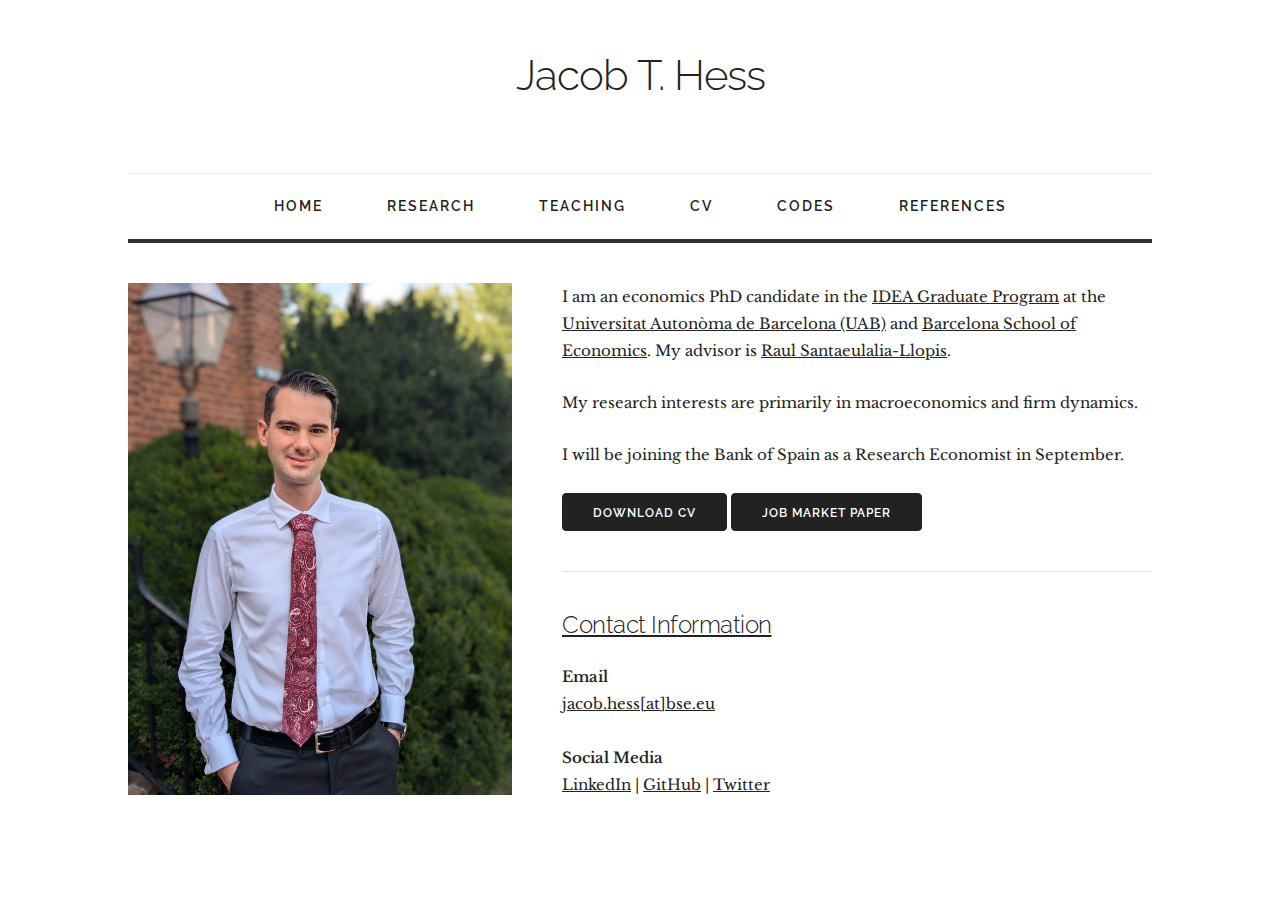
<file: index.html>
<!DOCTYPE html>
<!--[if lt IE 7]>      <html class="no-js lt-ie9 lt-ie8 lt-ie7"> <![endif]-->
<!--[if IE 7]>         <html class="no-js lt-ie9 lt-ie8"> <![endif]-->
<!--[if IE 8]>         <html class="no-js lt-ie9"> <![endif]-->
<!--[if gt IE 8]><!--> <html class="no-js"> <!--<![endif]-->
	<head>
		<!-- Basic Page Needs
		–––––––––––––––––––––––––––––––––––––––––––––––––– -->
		<meta charset="utf-8">
		<meta http-equiv="X-UA-Compatible" content="IE=edge">
		<title>Jacob T. Hess</title>
		<meta name="description" content="">

		<!-- Mobile Specific Metas
		–––––––––––––––––––––––––––––––––––––––––––––––––– -->
		<meta name="viewport" content="width=device-width, initial-scale=1">

		<!-- FONT
		–––––––––––––––––––––––––––––––––––––––––––––––––– -->
	 	<link href='http://fonts.googleapis.com/css?family=Raleway:400,600,700,800' rel='stylesheet' type='text/css'>
	 	<link href="https://fonts.googleapis.com/css?family=Libre+Baskerville:400,700,400italic" rel="stylesheet" type="text/css">

		<!-- CSS
		–––––––––––––––––––––––––––––––––––––––––––––––––– -->
		<link rel="stylesheet" href="./css/styles.css">


		<!-- Favicon
		–––––––––––––––––––––––––––––––––––––––––––––––––– -->
		<link rel="shortcut icon" href="./favicon.ico"/>

		<!-- DEFINES STYLE OF THE PAGE -->
	
		    <!-- INDICATIONS FOR SEARCH ROBOTS: INDEX THE PAGE AND FOLLOW THE LINKS -->
		    <meta name="google-site-verification" content="YbVV0297Mv6AiP1qPDxCyEHBJ1boFvwdNj-RIogHEa0" />
		
		    <meta name="robots" content="index, follow" />
	
		    <!-- LANGUAGE OF THE CONTENT IS ENGLISH -->
		    <meta http-equiv="content-language" content="en-us">
	
		    <!-- KEYWORDS (TO RANGE HIGH IN SEARCHES) -->
		    <meta name="keywords" content="jacob,timothy,hess,uab,bse,idea,autonoma,barcelona,school,economics,macro,macroeconomics,quantitative,quant,firm,dynamics,intangible,job,market,jmp">
	
		    <!-- PAGE DESCRIPTION (FOR SEARCH ENGINES) -->
			<meta name="description" content="Jacob Hess is an economics PhD candidate in the IDEA Graduate Program at the Universitat Autonòma de Barcelona (UAB) and Barcelona School of Economics. His research interest is quantitative macroeconomics, firm dynamics and intangible investment.">
	
		    <!-- PAGE AUTHOR (FOR SEARCH ENGINES) -->
			<meta name="author" content="Jacob T. Hess">
		    
	            <!-- Add icon library -->
			<link rel="stylesheet" href="https://cdnjs.cloudflare.com/ajax/libs/font-awesome/4.7.0/css/font-awesome.min.css">

 <!-- RESPONSIVE IFRAME -->
	
     <style>
		 #Iframe-Liason-Sheet {
		   max-width: 1000px;
		   max-height:1000px;
		   overflow: hidden;
		   border: none;
		 }
		  /* inner wrapper: make responsive */
		 .responsive-wrapper {
		   position: relative;
		   height: 0;  /* gets height from padding-bottom setting */
		   -webkit-overflow-scrolling: touch;
           overflow:hidden;
		 }
		 .responsive-wrapper iframe {
		   position: absolute;
		   top: 0;
		   left: 0;
		   width: 100%;
		   height: 200%;
		   max-height: 1000px;
		   margin: 0;
		   padding: 0;
		   border: none;
		 }
		 /* padding-bottom = h/w as a % */
		 .responsive-wrapper-wxh-550x4000 {
		   padding-bottom: 363.6364%;
		 }
		 .iframe-border {
		   border: 1px solid #000;
		 }
		 .center-block-horiz {
		   margin-left: auto !important;
		   margin-right: auto !important;
		 }  		
    </style>
 
		
	</head>

	<body>
		

		<!-- Header -->
		<header class="header">
			<div class="container">
				<div class="logo">
					<a href="index.html">
						<h2>Jacob T. Hess</h2>
					</a>
				</div>
			</div>
		</header>

		<!-- Main Nav -->
		<section class="container">
			<nav class="nav">
				
					 
				<ul>
					<li><a href="index.html">Home</a></li>
					<li><a href="research.html">Research</a></li>
					<li><a href="teaching.html">Teaching</a></li>
					<li><a href="cv.html">CV</a></li>
					<li><a href="code.html">Codes</a></li>
					<li><a href="references.html">References</a></li>
				</ul>
				
					
			</nav>
		
 
		

    </section>









 <!-- PAGE CONTENT -->
		
  
		
	<!--<section class="main container">-->
	<section class="sub-page container">

					<figure>
						<img src="img/photo_website.jpeg" alt="" style="float:left;width:37.5%; padding-right: 50px;"/>
						<noscript><img src="img/news-1.jpg"/></noscript>
						<!--<figcaption>- This is photo caption</figcaption>-->
					</figure>
			
			<!--<article class="article">-->
			<article class="right">
				<div class="entry-content" id="info">
	
					<p>I am an economics PhD candidate in the <a href="https://www.uabidea.eu/">IDEA Graduate Program</a> at the <a href="https://www.uab.cat/web/universitat-autonoma-de-barcelona-1345467954774.html">Universitat Autonòma de Barcelona (UAB)</a> and <a href="https://bse.eu/">Barcelona School of Economics</a>. My advisor is <a href="https://r-santaeulalia.net/">Raul Santaeulalia-Llopis</a>.</p> 
					

					<p> My research interests are primarily in macroeconomics and firm dynamics.</p>
					
					<p>I will be joining the Bank of Spain as a Research Economist in September.</p>

					<a class="button button-primary" href="cv/cv_jacob_hess.pdf">Download CV</a>
					<a class="button button-primary" href="papers/jmp_jacob_hess.pdf">Job Market Paper</a>
					
					<hr>
					<h5><a href="#">Contact Information</a></h5>
					
					<strong>Email</strong> <br>
					<a href="mailto:jacob.hess@bse.edu">jacob.hess[at]bse.eu</a>
					
					<br><br>
					<strong>Social Media</strong> <br>
					<a href="https://www.linkedin.com/in/jacobthess/">LinkedIn</a> | <a href="https://github.com/hessjacob">GitHub</a> | <a href="https://www.twitter.com/realjacobhess">Twitter</a>
					

					<!--<strong>Mailing Address</strong><br>
					Departament d'Economia i d'Història Econòmica<br>
					Universitat Autònoma de Barcelona, Edifici B<br>
					08193  Bellaterra, Spain -->

				</div>
					
			</article>

		</section>

		
		

		

	</body>

</html>
</file>
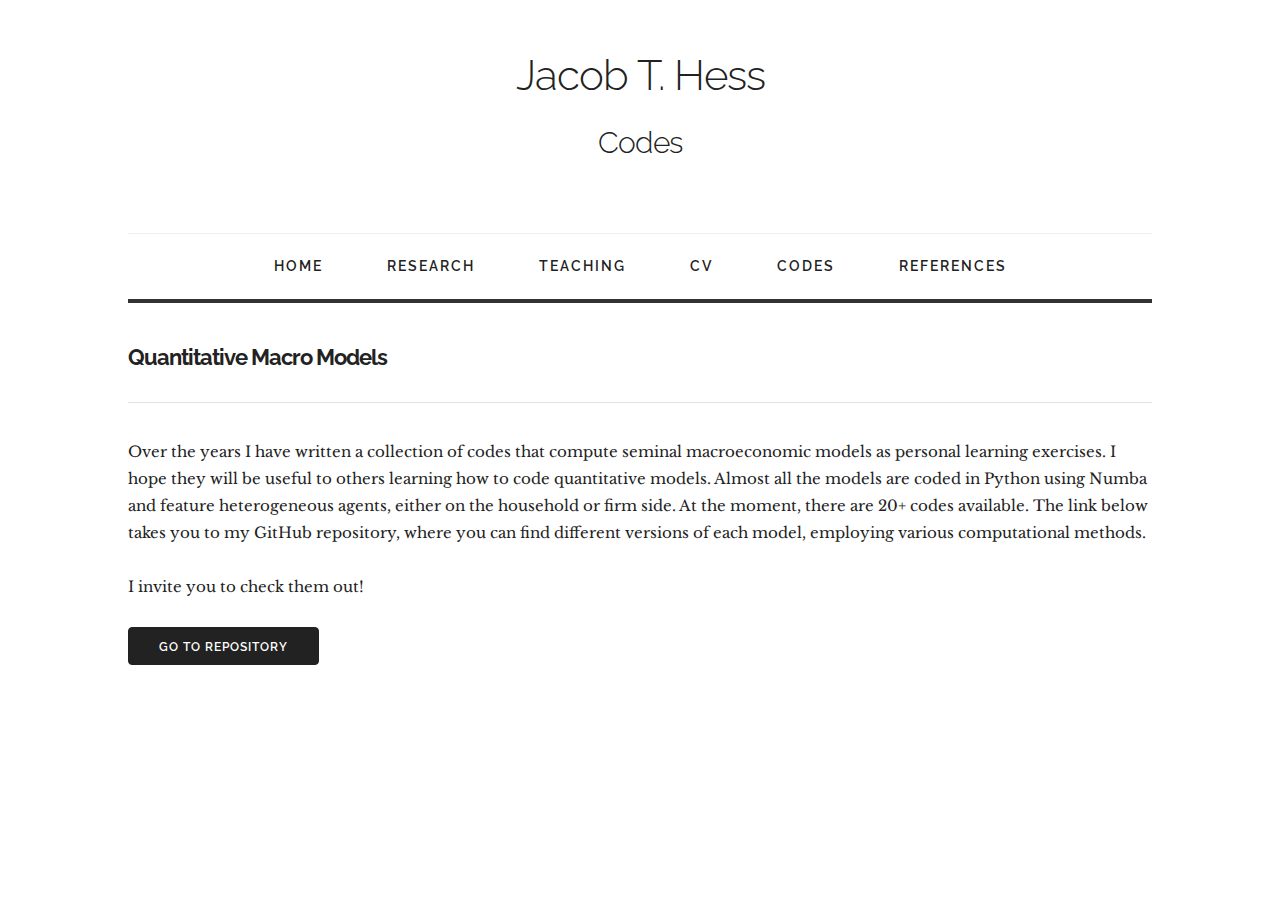
<file: code.html>
<!DOCTYPE html>
<!--[if lt IE 7]>      <html class="no-js lt-ie9 lt-ie8 lt-ie7"> <![endif]-->
<!--[if IE 7]>         <html class="no-js lt-ie9 lt-ie8"> <![endif]-->
<!--[if IE 8]>         <html class="no-js lt-ie9"> <![endif]-->
<!--[if gt IE 8]><!--> <html class="no-js"> <!--<![endif]-->
	<head>
		<!-- Basic Page Needs
		–––––––––––––––––––––––––––––––––––––––––––––––––– -->
		<meta charset="utf-8">
		<meta http-equiv="X-UA-Compatible" content="IE=edge">
		<title>Jacob T. Hess</title>
		<meta name="description" content="">

		<!-- Mobile Specific Metas
		–––––––––––––––––––––––––––––––––––––––––––––––––– -->
		<meta name="viewport" content="width=device-width, initial-scale=1">

		<!-- FONT
		–––––––––––––––––––––––––––––––––––––––––––––––––– -->
	 	<link href='http://fonts.googleapis.com/css?family=Raleway:400,600,700,800' rel='stylesheet' type='text/css'>
	 	<link href="https://fonts.googleapis.com/css?family=Libre+Baskerville:400,700,400italic" rel="stylesheet" type="text/css">

		<!-- CSS
		–––––––––––––––––––––––––––––––––––––––––––––––––– -->
		<link rel="stylesheet" href="./css/styles.css">


		<!-- Favicon
		–––––––––––––––––––––––––––––––––––––––––––––––––– -->
		<link rel="shortcut icon" href="./favicon.ico"/>

		<!-- DEFINES STYLE OF THE PAGE -->
	
		    <!-- INDICATIONS FOR SEARCH ROBOTS: INDEX THE PAGE AND FOLLOW THE LINKS -->
		    <meta name="robots" content="index, follow" />
	
		    <!-- LANGUAGE OF THE CONTENT IS ENGLISH -->
		    <meta http-equiv="content-language" content="en-us">
	
		    <!-- KEYWORDS (TO RANGE HIGH IN SEARCHES) -->
		    <meta name="keywords" content="jacob,timothy,hess,uab,bse,idea,autonoma,barcelona,school,economics,macro,macroeconomics,quantitative,quant,firm,dynamics,intangible,job,market,jmp">
	
		    <!-- PAGE DESCRIPTION (FOR SEARCH ENGINES) -->
			<meta name="description" content="Jacob Hess is an economics PhD candidate in the IDEA Graduate Program at the Universitat Autonòma de Barcelona (UAB) and Barcelona School of Economics. His research interest is quantitative macroeconomics, firm dynamics and intangible investment.">
	
		    <!-- PAGE AUTHOR (FOR SEARCH ENGINES) -->
			<meta name="author" content="Jacob T. Hess">
		    
	            <!-- Add icon library -->
			<link rel="stylesheet" href="https://cdnjs.cloudflare.com/ajax/libs/font-awesome/4.7.0/css/font-awesome.min.css">

 <!-- RESPONSIVE IFRAME -->
	
     <style>
		 #Iframe-Liason-Sheet {
		   max-width: 1000px;
		   max-height:1000px;
		   overflow: hidden;
		   border: none;
		 }
		  /* inner wrapper: make responsive */
		 .responsive-wrapper {
		   position: relative;
		   height: 0;  /* gets height from padding-bottom setting */
		   -webkit-overflow-scrolling: touch;
           overflow:hidden;
		 }
		 .responsive-wrapper iframe {
		   position: absolute;
		   top: 0;
		   left: 0;
		   width: 100%;
		   height: 200%;
		   max-height: 1000px;
		   margin: 0;
		   padding: 0;
		   border: none;
		 }
		 /* padding-bottom = h/w as a % */
		 .responsive-wrapper-wxh-550x4000 {
		   padding-bottom: 363.6364%;
		 }
		 .iframe-border {
		   border: 1px solid #000;
		 }
		 .center-block-horiz {
		   margin-left: auto !important;
		   margin-right: auto !important;
		 }  		
    </style>
 
		
	</head>

	<body>
		

		<!-- Header -->
		<header class="header">
			<div class="container">
				<div class="logo">
					<a href="index.html">
						<h2>Jacob T. Hess</h2>
						<h4>Codes</h4>
					</a>
				</div>
			</div>
		</header>

		<!-- Main Nav -->
		<section class="container">
			<nav class="nav">
				
					 
				<ul>
					<li><a href="index.html">Home</a></li>
					<li><a href="research.html">Research</a></li>
					<li><a href="teaching.html">Teaching</a></li>
					<li><a href="cv.html">CV</a></li>
					<li><a href="code.html">Codes</a></li>
          				<li><a href="references.html">References</a></li>
				</ul>
				
					
			</nav>
		
 
		

    </section>









 <!-- PAGE CONTENT -->
		

		<section class="sub-page container">
		
			<h3>Quantitative Macro Models</h3>
				<hr>
				
				Over the years I have written a collection of codes that compute seminal macroeconomic models as personal learning exercises. I hope they will be useful to others learning how to code quantitative models. 
				Almost all the models are coded in Python using Numba and feature heterogeneous agents, either on the household or firm side. At the moment, there are 20+ codes available. 
				The link below takes you to my GitHub repository, where you can find different versions of each model, employing various computational methods. <br><br> 

        			I invite you to check them out!<br><br>
        <a class="button button-primary" href="https://github.com/hessjacob/Quantitative-Macro-Models">Go To Repository</a>

			
		</section>
		

	</body>

</html>
</file>
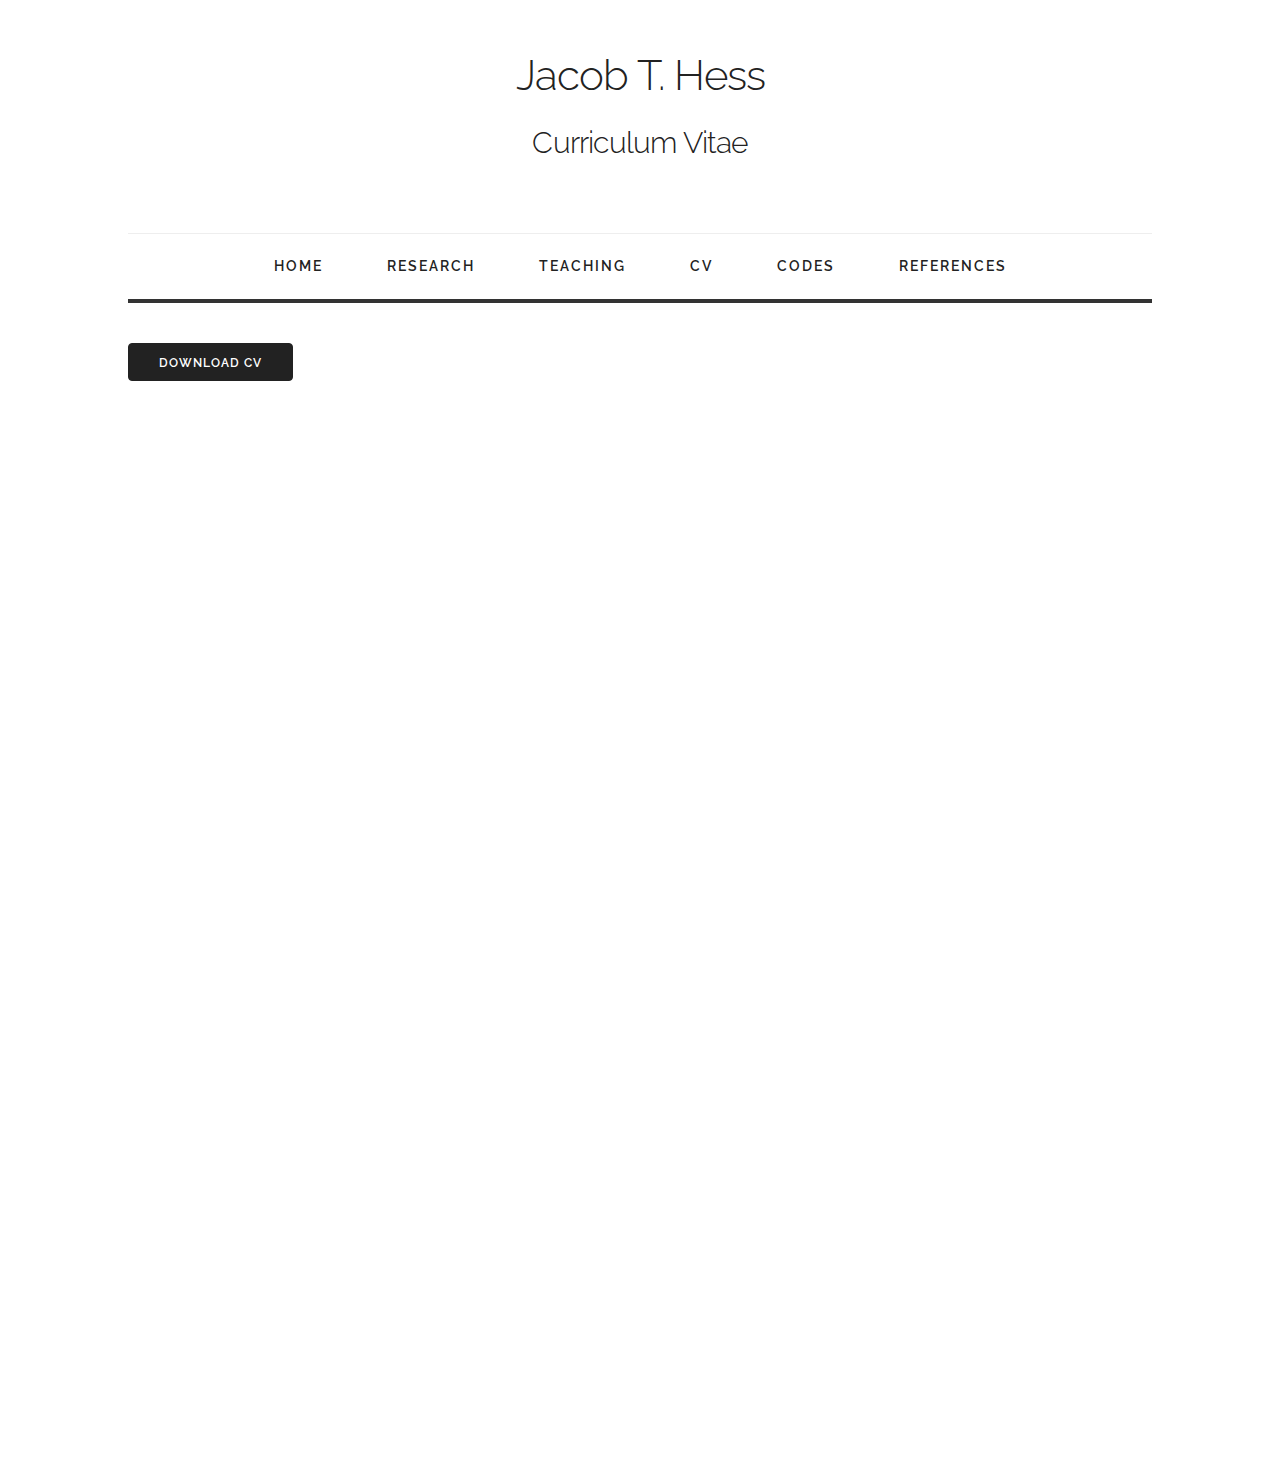
<file: cv.html>
<!DOCTYPE html>
<!--[if lt IE 7]>      <html class="no-js lt-ie9 lt-ie8 lt-ie7"> <![endif]-->
<!--[if IE 7]>         <html class="no-js lt-ie9 lt-ie8"> <![endif]-->
<!--[if IE 8]>         <html class="no-js lt-ie9"> <![endif]-->
<!--[if gt IE 8]><!--> <html class="no-js"> <!--<![endif]-->
	<head>
		<!-- Basic Page Needs
		–––––––––––––––––––––––––––––––––––––––––––––––––– -->
		<meta charset="utf-8">
		<meta http-equiv="X-UA-Compatible" content="IE=edge">
		<title>Jacob T. Hess</title>
		<meta name="description" content="">

		<!-- Mobile Specific Metas
		–––––––––––––––––––––––––––––––––––––––––––––––––– -->
		<meta name="viewport" content="width=device-width, initial-scale=1">

		<!-- FONT
		–––––––––––––––––––––––––––––––––––––––––––––––––– -->
	 	<link href='http://fonts.googleapis.com/css?family=Raleway:400,600,700,800' rel='stylesheet' type='text/css'>
	 	<link href="https://fonts.googleapis.com/css?family=Libre+Baskerville:400,700,400italic" rel="stylesheet" type="text/css">

		<!-- CSS
		–––––––––––––––––––––––––––––––––––––––––––––––––– -->
		<link rel="stylesheet" href="./css/styles.css">


		<!-- Favicon
		–––––––––––––––––––––––––––––––––––––––––––––––––– -->
		<link rel="shortcut icon" href="./favicon.ico"/>

		<!-- DEFINES STYLE OF THE PAGE -->
	
		    <!-- INDICATIONS FOR SEARCH ROBOTS: INDEX THE PAGE AND FOLLOW THE LINKS -->
		    <meta name="robots" content="index, follow" />
	
		    <!-- LANGUAGE OF THE CONTENT IS ENGLISH -->
		    <meta http-equiv="content-language" content="en-us">
	
		    <!-- KEYWORDS (TO RANGE HIGH IN SEARCHES) -->
		    <meta name="keywords" content="jacob,timothy,hess,uab,bse,idea,autonoma,barcelona,school,economics,macro,macroeconomics,quantitative,quant,firm,dynamics,intangible,job,market,jmp>
	
		    <!-- PAGE DESCRIPTION (FOR SEARCH ENGINES) -->
			<meta name="description" content="Jacob Hess is an economics PhD candidate in the IDEA Graduate Program at the Universitat Autonòma de Barcelona (UAB) and Barcelona School of Economics. His research interest is quantitative macroeconomics, firm dynamics and intangible investment.">
	
		    <!-- PAGE AUTHOR (FOR SEARCH ENGINES) -->
			<meta name="author" content="Jacob T. Hess">
		    
	            <!-- Add icon library -->
			<link rel="stylesheet" href="https://cdnjs.cloudflare.com/ajax/libs/font-awesome/4.7.0/css/font-awesome.min.css">

 <!-- RESPONSIVE IFRAME -->
	
     <style>
		 #Iframe-Liason-Sheet {
		   max-width: 1000px;
		   max-height:1000px;
		   overflow: hidden;
		   border: none;
		 }
		  /* inner wrapper: make responsive */
		 .responsive-wrapper {
		   position: relative;
		   height: 0;  /* gets height from padding-bottom setting */
		   -webkit-overflow-scrolling: touch;
           overflow:hidden;
		 }
		 .responsive-wrapper iframe {
		   position: absolute;
		   top: 0;
		   left: 0;
		   width: 100%;
		   height: 200%;
		   max-height: 1000px;
		   margin: 0;
		   padding: 0;
		   border: none;
		 }
		 /* padding-bottom = h/w as a % */
		 .responsive-wrapper-wxh-550x4000 {
		   padding-bottom: 363.6364%;
		 }
		 .iframe-border {
		   border: 1px solid #000;
		 }
		 .center-block-horiz {
		   margin-left: auto !important;
		   margin-right: auto !important;
		 }  		
    </style>
 
		
	</head>

	<body>
		

		<!-- Header -->
		<header class="header">
			<div class="container">
				<div class="logo">
					<a href="index.html">
						<h2>Jacob T. Hess</h2>
						<h4>Curriculum Vitae</h4>
					</a>
				</div>
			</div>
		</header>

		<!-- Main Nav -->
		<section class="container">
			<nav class="nav">
				
					 
				<ul>
					<li><a href="index.html">Home</a></li>
					<li><a href="research.html">Research</a></li>
					<li><a href="teaching.html">Teaching</a></li>
					<li><a href="cv.html">CV</a></li>
					<li><a href="code.html">Codes</a></li>
          				<li><a href="references.html">References</a></li>
				</ul>
				
					
			</nav>
		
 
		

    </section>









 <!-- PAGE CONTENT -->


	<!--<section class="main container">-->
	<section class="sub-page container">
			<a class="button button-primary" href="cv/cv_jacob_hess.pdf">Download CV</a>
		</section>
		<section>

				
				<div id="Iframe-Liason-Sheet" class="iframe-border center-block-horiz">
					<div class="responsive-wrapper responsive-wrapper-wxh-550x4000 w3-text-dark-grey">
						<p>
							<!--<iframe src="cv/cv_jacob_hess.pdf">-->
							<iframe src="https://docs.google.com/viewer?url=hessjacob.github.io/cv/cv_jacob_hess.pdf&embedded=true">
								<p>Your web browser does not support iframes. Please click at the pdf link above.</p></iframe>
						</p>
					</div>
				</div>

				<!-- Add some space at the bottom -->
				<div class="w3-container">
					<div class="w3-content w3-text-dark-grey w3-padding-64" style="max-width:900px">
						<p>
							<span>&nbsp;</span>
						</p>
					</div>
				</div>

		</section>

		


		

	</body>

</html>
</file>
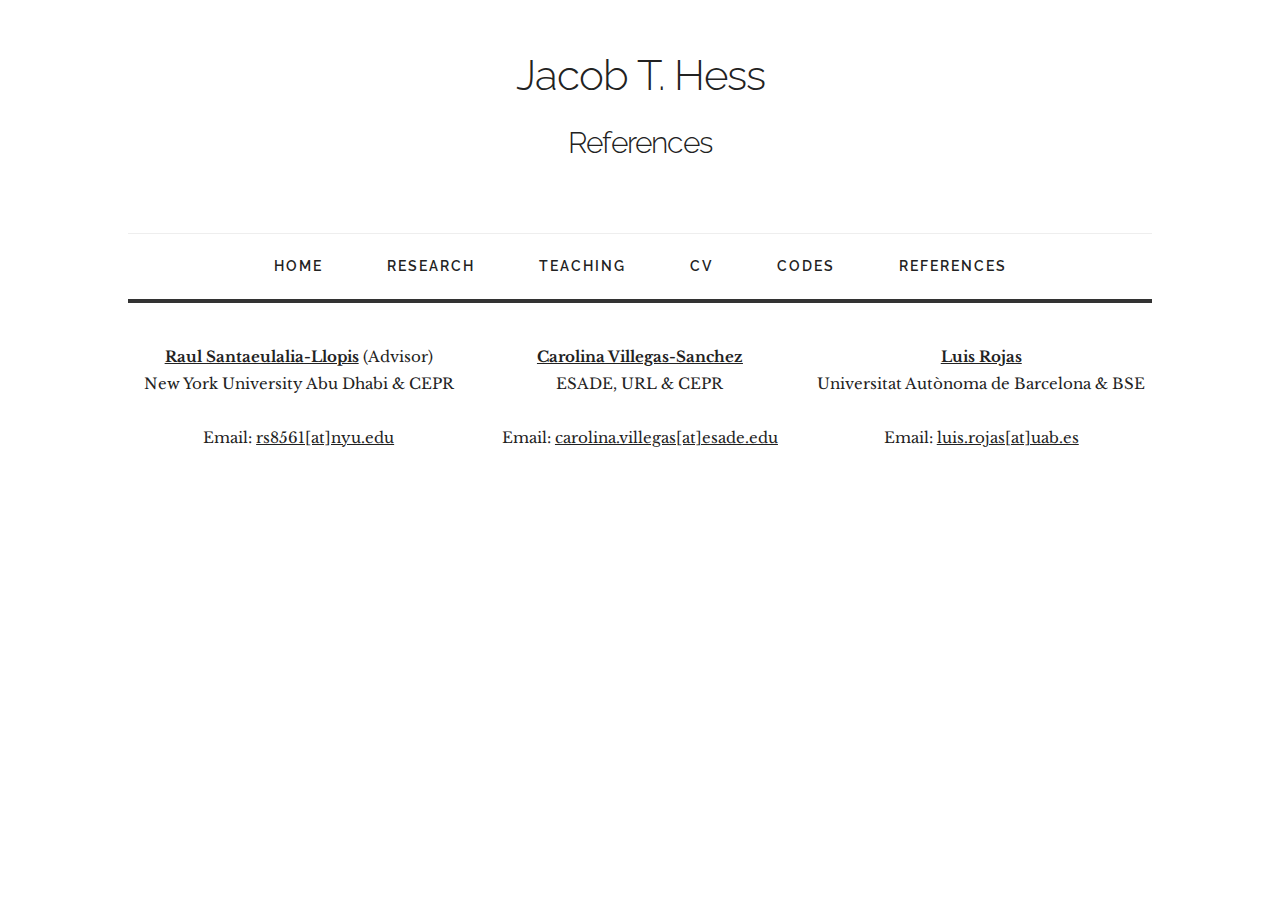
<file: references.html>
<!DOCTYPE html>
<!--[if lt IE 7]>      <html class="no-js lt-ie9 lt-ie8 lt-ie7"> <![endif]-->
<!--[if IE 7]>         <html class="no-js lt-ie9 lt-ie8"> <![endif]-->
<!--[if IE 8]>         <html class="no-js lt-ie9"> <![endif]-->
<!--[if gt IE 8]><!--> <html class="no-js"> <!--<![endif]-->
	<head>
		<!-- Basic Page Needs
		–––––––––––––––––––––––––––––––––––––––––––––––––– -->
		<meta charset="utf-8">
		<meta http-equiv="X-UA-Compatible" content="IE=edge">
		<title>Jacob T. Hess</title>
		<meta name="description" content="">

		<!-- Mobile Specific Metas
		–––––––––––––––––––––––––––––––––––––––––––––––––– -->
		<meta name="viewport" content="width=device-width, initial-scale=1">

		<!-- FONT
		–––––––––––––––––––––––––––––––––––––––––––––––––– -->
	 	<link href='http://fonts.googleapis.com/css?family=Raleway:400,600,700,800' rel='stylesheet' type='text/css'>
	 	<link href="https://fonts.googleapis.com/css?family=Libre+Baskerville:400,700,400italic" rel="stylesheet" type="text/css">

		<!-- CSS
		–––––––––––––––––––––––––––––––––––––––––––––––––– -->
		<link rel="stylesheet" href="./css/styles.css">


		<!-- Favicon
		–––––––––––––––––––––––––––––––––––––––––––––––––– -->
		<link rel="shortcut icon" href="./favicon.ico"/>

		<!-- DEFINES STYLE OF THE PAGE -->
	
		    <!-- INDICATIONS FOR SEARCH ROBOTS: INDEX THE PAGE AND FOLLOW THE LINKS -->
		    <meta name="robots" content="index, follow" />
	
		    <!-- LANGUAGE OF THE CONTENT IS ENGLISH -->
		    <meta http-equiv="content-language" content="en-us">
	
		    <!-- KEYWORDS (TO RANGE HIGH IN SEARCHES) -->
		    <meta name="keywords" content="jacob,timothy,hess,uab,bse,idea,autonoma,barcelona,school,economics,macro,macroeconomics,quantitative,quant,firm,dynamics,intangible,job,market,jmp">
	
		    <!-- PAGE DESCRIPTION (FOR SEARCH ENGINES) -->
			<meta name="description" content="Jacob Hess is an economics PhD candidate in the IDEA Graduate Program at the Universitat Autonòma de Barcelona (UAB) and Barcelona School of Economics. His research interest is quantitative macroeconomics, firm dynamics and intangible investment.">
	
		    <!-- PAGE AUTHOR (FOR SEARCH ENGINES) -->
			<meta name="author" content="Jacob T. Hess">
		    
	            <!-- Add icon library -->
			<link rel="stylesheet" href="https://cdnjs.cloudflare.com/ajax/libs/font-awesome/4.7.0/css/font-awesome.min.css">

 <!-- RESPONSIVE IFRAME -->
	
     <style>
		 #Iframe-Liason-Sheet {
		   max-width: 1000px;
		   max-height:1000px;
		   overflow: hidden;
		   border: none;
		 }
		  /* inner wrapper: make responsive */
		 .responsive-wrapper {
		   position: relative;
		   height: 0;  /* gets height from padding-bottom setting */
		   -webkit-overflow-scrolling: touch;
           overflow:hidden;
		 }
		 .responsive-wrapper iframe {
		   position: absolute;
		   top: 0;
		   left: 0;
		   width: 100%;
		   height: 200%;
		   max-height: 1000px;
		   margin: 0;
		   padding: 0;
		   border: none;
		 }
		 /* padding-bottom = h/w as a % */
		 .responsive-wrapper-wxh-550x4000 {
		   padding-bottom: 363.6364%;
		 }
		 .iframe-border {
		   border: 1px solid #000;
		 }
		 .center-block-horiz {
		   margin-left: auto !important;
		   margin-right: auto !important;
		 }  		
    </style>
 
		
	</head>

	<body>
		

		<!-- Header -->
		<header class="header">
			<div class="container">
				<div class="logo">
					<a href="index.html">
						<h2>Jacob T. Hess</h2>
						<h4>References</h4>
					</a>
				</div>
			</div>
		</header>

		<!-- Main Nav -->
		<section class="container">
			<nav class="nav">
				
					 
				<ul>
					<li><a href="index.html">Home</a></li>
					<li><a href="research.html">Research</a></li>
					<li><a href="teaching.html">Teaching</a></li>
					<li><a href="cv.html">CV</a></li>
					<li><a href="code.html">Codes</a></li>
          				<li><a href="references.html">References</a></li>
				</ul>
				
					
			</nav>
		
 
		

    </section>








<style> .third { width: 33.33%; float: left; text-align: center;} </style>
 <!-- PAGE CONTENT -->
		

<section class="sub-page container">



<div class="third"> <a href="https://r-santaeulalia.net/"><b>Raul Santaeulalia-Llopis</b></a> (Advisor) 
<br> New York University Abu Dhabi & CEPR
<br> <br> Email: <a href="mailto:rs8561@nyu.edu">rs8561[at]nyu.edu</a> </div>
	
<div class="third"> <a href="https://sites.google.com/site/carolinavillegassanchez/home?authuser=0"><b>Carolina Villegas-Sanchez</b> </a> 
<br> ESADE, URL & CEPR
<br> <br>  Email: <a href="mailto:carolina.villegas@esade.edu">carolina.villegas[at]esade.edu</a></div>
	
<div class="third"> <a href="https://sites.google.com/site/luiserojasweb//"><b>Luis Rojas</b></a>
<br> Universitat Autònoma de Barcelona & BSE
<br> <br>  Email: <a href="mailto:luis.rojas@uab.es">luis.rojas[at]uab.es</a></div>
	
	</body>

</html>
</file>
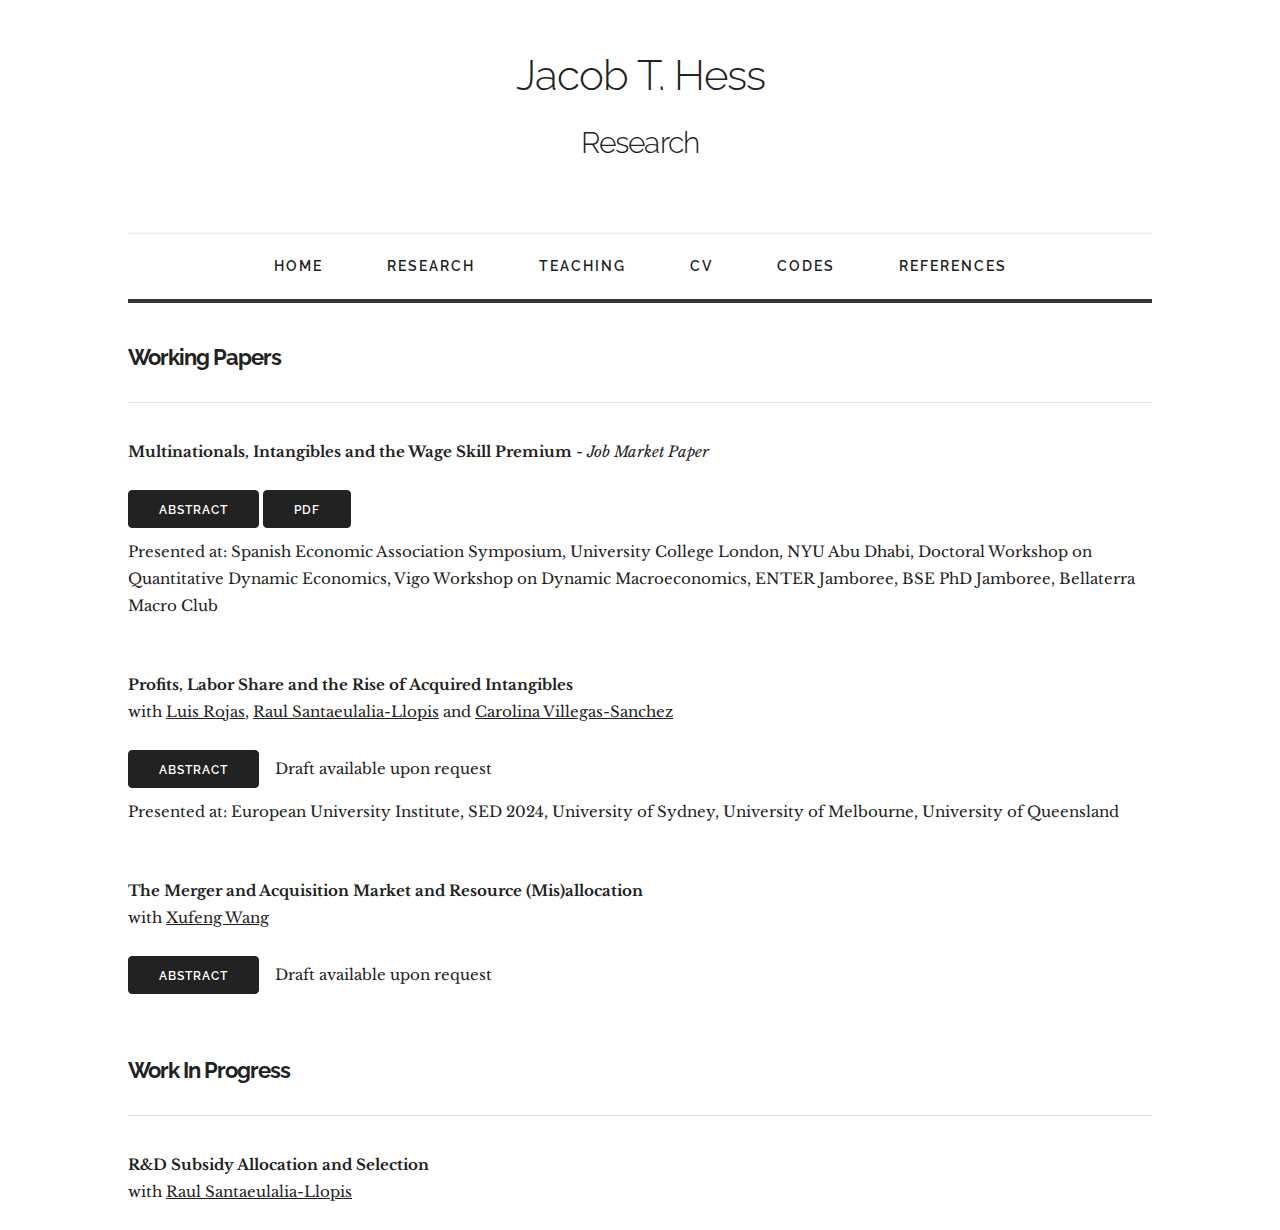
<file: research.html>
<!DOCTYPE html>
<!--[if lt IE 7]>      <html class="no-js lt-ie9 lt-ie8 lt-ie7"> <![endif]-->
<!--[if IE 7]>         <html class="no-js lt-ie9 lt-ie8"> <![endif]-->
<!--[if IE 8]>         <html class="no-js lt-ie9"> <![endif]-->
<!--[if gt IE 8]><!--> <html class="no-js"> <!--<![endif]-->
	<head>
		<!-- Basic Page Needs
		–––––––––––––––––––––––––––––––––––––––––––––––––– -->
		<meta charset="utf-8">
		<meta http-equiv="X-UA-Compatible" content="IE=edge">
		<title>Jacob T. Hess</title>
		<meta name="description" content="">
		<!-- Mobile Specific Metas
		–––––––––––––––––––––––––––––––––––––––––––––––––– -->
		<meta name="viewport" content="width=device-width, initial-scale=1">
		<!-- FONT
		–––––––––––––––––––––––––––––––––––––––––––––––––– -->
	 	<link href='http://fonts.googleapis.com/css?family=Raleway:400,600,700,800' rel='stylesheet' type='text/css'>
	 	<link href="https://fonts.googleapis.com/css?family=Libre+Baskerville:400,700,400italic" rel="stylesheet" type="text/css">
		<!-- CSS
		–––––––––––––––––––––––––––––––––––––––––––––––––– -->
		<link rel="stylesheet" href="./css/styles.css">
		<!-- Favicon
		–––––––––––––––––––––––––––––––––––––––––––––––––– -->
		<link rel="shortcut icon" href="./favicon.ico"/>
		<!-- DEFINES STYLE OF THE PAGE -->
	
		    <!-- INDICATIONS FOR SEARCH ROBOTS: INDEX THE PAGE AND FOLLOW THE LINKS -->
		    <meta name="robots" content="index, follow" />
	
		    <!-- LANGUAGE OF THE CONTENT IS ENGLISH -->
		    <meta http-equiv="content-language" content="en-us">
	
		    <!-- KEYWORDS (TO RANGE HIGH IN SEARCHES) -->
		    <meta name="keywords" content="jacob,timothy,hess,uab,bse,idea,autonoma,barcelona,school,economics,macro,macroeconomics,quantitative,quant,firm,dynamics,intangible,job,market,jmp">
	
		    <!-- PAGE DESCRIPTION (FOR SEARCH ENGINES) -->
			<meta name="description" content="Jacob Hess is an economics PhD candidate in the IDEA Graduate Program at the Universitat Autonòma de Barcelona (UAB) and Barcelona School of Economics. His research interest is quantitative macroeconomics, firm dynamics and intangible investment.">
	
		    <!-- PAGE AUTHOR (FOR SEARCH ENGINES) -->
			<meta name="author" content="Jacob T. Hess">
		    
	            <!-- Add icon library -->
			<link rel="stylesheet" href="https://cdnjs.cloudflare.com/ajax/libs/font-awesome/4.7.0/css/font-awesome.min.css">
 <!-- RESPONSIVE IFRAME -->
	
     <style>
		 #Iframe-Liason-Sheet {
		   max-width: 1000px;
		   max-height:1000px;
		   overflow: hidden;
		   border: none;
		 }
		  /* inner wrapper: make responsive */
		 .responsive-wrapper {
		   position: relative;
		   height: 0;  /* gets height from padding-bottom setting */
		   -webkit-overflow-scrolling: touch;
           overflow:hidden;
		 }
		 .responsive-wrapper iframe {
		   position: absolute;
		   top: 0;
		   left: 0;
		   width: 100%;
		   height: 200%;
		   max-height: 1000px;
		   margin: 0;
		   padding: 0;
		   border: none;
		 }
		 /* padding-bottom = h/w as a % */
		 .responsive-wrapper-wxh-550x4000 {
		   padding-bottom: 363.6364%;
		 }
		 .iframe-border {
		   border: 1px solid #000;
		 }
		 .center-block-horiz {
		   margin-left: auto !important;
		   margin-right: auto !important;
		 }  		
    </style>

 
		
	</head>
	<body>
		
		<!-- Header -->
		<header class="header">
			<div class="container">
				<div class="logo">
					<a href="index.html">
						<h2>Jacob T. Hess</h2>
						<h4>Research</h4>
					</a>
				</div>
			</div>
		</header>
		<!-- Main Nav -->
		<section class="container">
			<nav class="nav">
				
					 
				<ul>
					<li><a href="index.html">Home</a></li>
					<li><a href="research.html">Research</a></li>
					<li><a href="teaching.html">Teaching</a></li>
					<li><a href="cv.html">CV</a></li>
					<li><a href="code.html">Codes</a></li>
          				<li><a href="references.html">References</a></li>
				</ul>
				
					
			</nav>
		
 
		
    </section>
 <!-- PAGE CONTENT -->

		
		<section class="sub-page container">
		
			<h3>Working Papers</h3>
				<hr>
							
				<p><b>Multinationals, Intangibles and the Wage Skill Premium</b> - <i>Job Market Paper</i></p>

				<div>
				    <a class="button button-primary abstract-btn" href="#" data-target="abstract1">Abstract</a>
				    <a class="button button-primary" href="papers/jmp_jacob_hess.pdf">PDF</a> 
				</div>
				
				<div id="abstract1" class="abstract-content" style="display:none;">
				    <p>This paper studies the impact of foreign ownership on the wage skill premium by endogenizing skill biased technological change with intangible skill complementarity in production. Increased intangible investment raises the relative demand for skilled labor, which in turn raises the wage skill premium. Foreign owned firms, who are more intangible intensive, amplify this effect. I provide supporting empirical evidence from Spain, documenting aggregate increases in intangible investment and skilled labor compensation. Foreign owned firms operate at a large scale and I show that a change to foreign ownership leads to a scaling up of production, as well as, higher relative employment of skilled workers. I develop a quantitative firm dynamics model with intangible skill complementarity in production and heterogeneity in ownership. Foreign multinationals endogenously enter through acquisition and their subsidiaries receive a technology transfer prompting them to invest at higher levels. An exogenous decline in the intangible investment price triggers the mechanism and further increases foreign entry. Upon matching the decline to the data, the model accounts for nearly forty percent of the increase in the wage skill premium between 2002 and 2017 where about a quarter is attributed to foreign ownership. Through the lens of the model, intangible investment subsidies exclusively for foreign owned firms can increase aggregate output and total factor productivity, but also have welfare implications.</p>
				</div>
				
				<p>Presented at: Spanish Economic Association Symposium, University College London, NYU Abu Dhabi, Doctoral Workshop on Quantitative Dynamic Economics, Vigo Workshop on Dynamic Macroeconomics, ENTER Jamboree, BSE PhD Jamboree, Bellaterra Macro Club</p>
				
				<br>
				<p><b>Profits, Labor Share and the Rise of Acquired Intangibles</b><br>
				with <a href="https://sites.google.com/site/luiserojasweb//">Luis Rojas</a>, <a href="https://r-santaeulalia.net/">Raul Santaeulalia-Llopis</a> and <a href="https://sites.google.com/site/carolinavillegassanchez/home?authuser=0">Carolina Villegas-Sanchez</a></p>
				
				<div>
				    <a class="button button-primary abstract-btn" href="#" data-target="abstract2">Abstract</a>&nbsp &nbsp 
				    Draft available upon request
				    <!--<a class="button button-primary" href="#">PDF</a>-->
				</div>
				
				<div id="abstract2" class="abstract-content" style="display:none;">
				    <p>We study how incorporated firms strategically choose to recognize (or not) acquired intangibles from mergers and acquisitions (M&As) in their business accounts and its implications for the measurement of economic profits and labor share. Our analysis is informed by a business accounting change in the early 2000s that forced the acquirer firms to report the acquired intangibles from M&As. 
					<br><br>
					Before the accounting change, acquirer firms that had the incentive to frontload accounting profits —e.g., through CEO compensation affected by these profits—preferred to record the M&A with an accounting method (<i>pooling</i>) that did not recognize the acquired intangibles. This left acquired intangibles out of both the income statement and the balance sheet, which raises not only accounting profits (as the acquired intangibles are not amortized in the income statement) but also potentially economic profits that use, at face value, only assets recognized in the balance sheet.
					<br><br>
					Further, by implementing accounting obstacles to <i>pooling</i>, target firms leveraged the acquiror's incentive to frontload profits in order to raise the price of the acquisition, extracting a larger share of the total surplus and, hence, reflecting more accurately the marginal benefit of the acquisition. However, after the accounting change, this leverage ceases to exist, increasing the proportion of the surplus captured by the acquirers as the price paid for the acquisition lowers relative to  marginal benefit of the acquisition. 
					<br><br>
					Correcting for the omitted acquired intangibles at the firm level before and after the accounting change, we find measures of economic profits and labor share that are relatively trendless. </p>	
				</div>
				
				
				<p>Presented at: European University Institute, SED 2024, University of Sydney, University of Melbourne, University of Queensland</p>

				<br>
				<p><b>The Merger and Acquisition Market and Resource (Mis)allocation</b><br>
				with <a href="https://www.xufeng.wang/">Xufeng Wang</a></p>

				<div>
				    <a class="button button-primary abstract-btn" href="#" data-target="abstract3">Abstract</a>&nbsp &nbsp 
				    Draft available upon request
				    <!--<a class="button button-primary" href="#">PDF</a>-->
				</div>
				
				<div id="abstract3" class="abstract-content" style="display:none;">
					<p>We quantitatively assess the impact of mergers and acquisitions (M&A) for the allocation of resources. Existing macroeconomic research often relies on firm characteristics only at the time of an M&A deal and uses selected samples to develop and estimate quantitative models. We construct a representative dataset that covers about 63% of the Spanish firm population over the span of 26 years and provide new insights into the dynamics of transacting firms before and after an M&A deal. At the time of birth, both acquirers and targets are significantly larger than the average firm, particularly in terms of assets, employment, and value added. At the time of the deal, both parties tend to be mature and rank among the largest firms in the economy, with acquirers being slightly larger. We find no evidence that either party is financially constrained. In the years following the M&A, we document TFP increases of up to 2-3% and a scaling up of production. We develop a quantitative general equilibrium firm dynamics model with endogenous entry/exit and an M&A market in which firms (but not all) select into to search. M&A directly affects TFP through synergies which improves allocative efficiency. It also has indirect effects by influencing firms' incentives to enter or exit the economy and their investment decisions. These indirect effects lead to resource misallocation for two reasons: first, less productive firms remain in the economy in hopes of being acquired; second, firms anticipate the possibility of acquiring or being acquired, leading to increased investment compared to a model without M&A. This effect is further intensified when firms actively search. This leads to an overaccumulation of capital if a firm never merges, and most ultimately do not. Considering these positive and negative factors, we quantify the net effect of M&A activity on resource allocation.</p>			
				</div>
			 
			
		</section>
		<section class="main container", style="padding-top: 1%">
			<h3>Work In Progress</h3>
			<hr>
			
			<p><b>R&D Subsidy Allocation and Selection</b><br>
			with <a href="https://r-santaeulalia.net/">Raul Santaeulalia-Llopis</a></p>
		</section>

		
<!-- Abstract Button -->
	<script>
	    document.querySelectorAll(".abstract-btn").forEach(function(button) {
	        button.addEventListener("click", function(event) {
	            event.preventDefault();  // Prevent the default anchor behavior
	            var targetId = button.getAttribute("data-target");
	            var abstract = document.getElementById(targetId);
	            if (abstract.style.display === "none") {
	                abstract.style.display = "block";
	            } else {
	                abstract.style.display = "none";
	            }
	        });
	    });
	</script>


	</body>

</html>
</file>
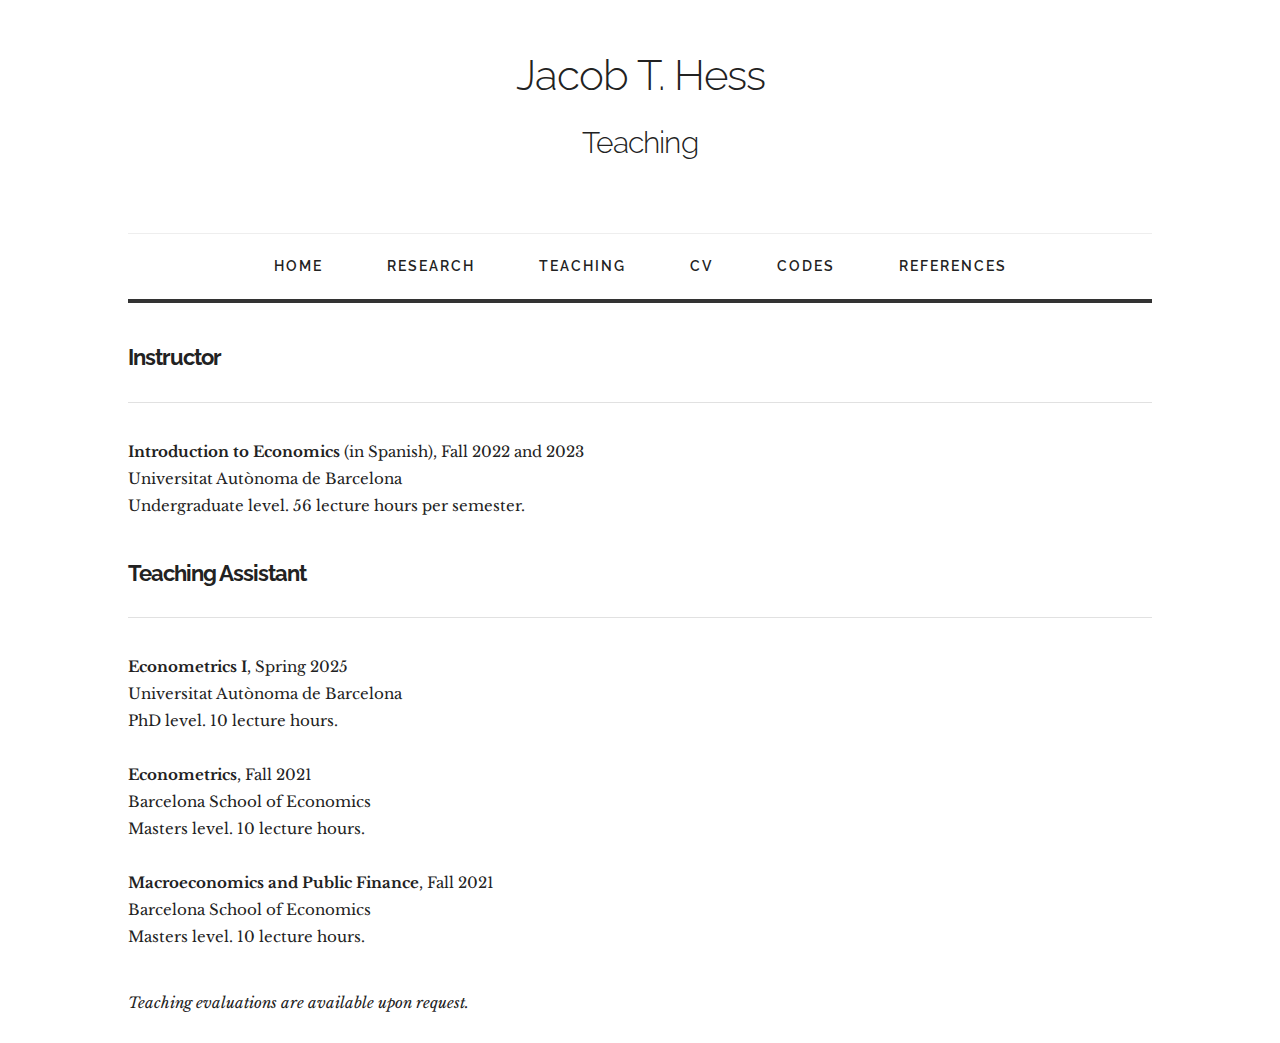
<file: teaching.html>
<!DOCTYPE html>
<!--[if lt IE 7]>      <html class="no-js lt-ie9 lt-ie8 lt-ie7"> <![endif]-->
<!--[if IE 7]>         <html class="no-js lt-ie9 lt-ie8"> <![endif]-->
<!--[if IE 8]>         <html class="no-js lt-ie9"> <![endif]-->
<!--[if gt IE 8]><!--> <html class="no-js"> <!--<![endif]-->
	<head>
		<!-- Basic Page Needs
		–––––––––––––––––––––––––––––––––––––––––––––––––– -->
		<meta charset="utf-8">
		<meta http-equiv="X-UA-Compatible" content="IE=edge">
		<title>Jacob T. Hess</title>
		<meta name="description" content="">

		<!-- Mobile Specific Metas
		–––––––––––––––––––––––––––––––––––––––––––––––––– -->
		<meta name="viewport" content="width=device-width, initial-scale=1">

		<!-- FONT
		–––––––––––––––––––––––––––––––––––––––––––––––––– -->
	 	<link href='http://fonts.googleapis.com/css?family=Raleway:400,600,700,800' rel='stylesheet' type='text/css'>
	 	<link href="https://fonts.googleapis.com/css?family=Libre+Baskerville:400,700,400italic" rel="stylesheet" type="text/css">

		<!-- CSS
		–––––––––––––––––––––––––––––––––––––––––––––––––– -->
		<link rel="stylesheet" href="./css/styles.css">


		<!-- Favicon
		–––––––––––––––––––––––––––––––––––––––––––––––––– -->
		<link rel="shortcut icon" href="./favicon.ico"/>

		<!-- DEFINES STYLE OF THE PAGE -->
	
		    <!-- INDICATIONS FOR SEARCH ROBOTS: INDEX THE PAGE AND FOLLOW THE LINKS -->
		    <meta name="robots" content="index, follow" />
	
		    <!-- LANGUAGE OF THE CONTENT IS ENGLISH -->
		    <meta http-equiv="content-language" content="en-us">
	
		    <!-- KEYWORDS (TO RANGE HIGH IN SEARCHES) -->
		    <meta name="keywords" content="jacob,timothy,hess,uab,bse,idea,autonoma,barcelona,school,economics,macro,macroeconomics,quantitative,quant,firm,dynamics,intangible,job,market,jmp">
	
		    <!-- PAGE DESCRIPTION (FOR SEARCH ENGINES) -->
			<meta name="description" content="Jacob Hess is an economics PhD candidate in the IDEA Graduate Program at the Universitat Autonòma de Barcelona (UAB) and Barcelona School of Economics. His research interest is quantitative macroeconomics, firm dynamics and intangible investment.">
	
		    <!-- PAGE AUTHOR (FOR SEARCH ENGINES) -->
			<meta name="author" content="Jacob T. Hess">
		    
	            <!-- Add icon library -->
			<link rel="stylesheet" href="https://cdnjs.cloudflare.com/ajax/libs/font-awesome/4.7.0/css/font-awesome.min.css">

 <!-- RESPONSIVE IFRAME -->
	
     <style>
		 #Iframe-Liason-Sheet {
		   max-width: 1000px;
		   max-height:1000px;
		   overflow: hidden;
		   border: none;
		 }
		  /* inner wrapper: make responsive */
		 .responsive-wrapper {
		   position: relative;
		   height: 0;  /* gets height from padding-bottom setting */
		   -webkit-overflow-scrolling: touch;
           overflow:hidden;
		 }
		 .responsive-wrapper iframe {
		   position: absolute;
		   top: 0;
		   left: 0;
		   width: 100%;
		   height: 200%;
		   max-height: 1000px;
		   margin: 0;
		   padding: 0;
		   border: none;
		 }
		 /* padding-bottom = h/w as a % */
		 .responsive-wrapper-wxh-550x4000 {
		   padding-bottom: 363.6364%;
		 }
		 .iframe-border {
		   border: 1px solid #000;
		 }
		 .center-block-horiz {
		   margin-left: auto !important;
		   margin-right: auto !important;
		 }  		
    </style>
 
		
	</head>

	<body>
		

		<!-- Header -->
		<header class="header">
			<div class="container">
				<div class="logo">
					<a href="index.html">
						<h2>Jacob T. Hess</h2>
						<h4>Teaching</h4>
					</a>
				</div>
			</div>
		</header>

		<!-- Main Nav -->
		<section class="container">
			<nav class="nav">
				
					 
				<ul>
					<li><a href="index.html">Home</a></li>
					<li><a href="research.html">Research</a></li>
					<li><a href="teaching.html">Teaching</a></li>
					<li><a href="cv.html">CV</a></li>
					<li><a href="code.html">Codes</a></li>
          				<li><a href="references.html">References</a></li>
				</ul>
				
					
			</nav>
		
 
		

    </section>









 <!-- PAGE CONTENT -->
		

		<section class="sub-page container">
		
			<h3>Instructor</h3>
				<hr>
				
				<b>Introduction to Economics</b> (in Spanish), Fall 2022 and 2023<br>
				Universitat Autònoma de Barcelona<br>
				Undergraduate level. 56 lecture hours per semester.
			 

			
		</section>
		<section class="main container">
			<h3>Teaching Assistant</h3>
				<hr>

				<b>Econometrics I</b>, Spring 2025<br>
				Universitat Autònoma de Barcelona<br>
				PhD level. 10 lecture hours.

				<br><br>
			
				<b>Econometrics</b>, Fall 2021<br>
				Barcelona School of Economics <br>
				<!--Data Science for Decision Making Masters Program-->
				Masters level. 10 lecture hours.

				<br><br>

				<b>Macroeconomics and Public Finance</b>, Fall 2021<br>
				Barcelona School of Economics <br>
				<!--Public Policy Masters Program-->
				Masters level. 10 lecture hours.
			 
		</section>

		<section class="main container", style="padding-top: 3%">
			<i>Teaching evaluations are available upon request.</i><br>
			&nbsp;
			 
		</section>

	</body>

</html>
</file>
<file: css/styles.css>
@charset "UTF-8";
/***************************************************

****** Patara Personal Blog | Kirby Theme ******

*** URL: http://aristotheme.com
*** Author: Levent USta
*** Author URL: http://aristotheme.com
*** Made for Kirby CMS [http://getkirby.com]

****************************************************/
.container {
  position: relative;
  width: 100%;
  max-width: 1200px;
  margin: 0 auto;
  padding: 0 20px;
  box-sizing: border-box; }

.column, .columns {
  width: 100%;
  float: left;
  box-sizing: border-box; }

@media (min-width: 400px) {
  .container {
    width: 85%;
    padding: 0; } }

@media (min-width: 550px) {
  .container {
    width: 80%; }
  .column, .columns {
    margin-left: 4%; }
  .column:first-child, .columns:first-child {
    margin-left: 0; }
  .one.column, .one.columns {
    width: 4.66667%; }
  .two.columns {
    width: 13.33333%; }
  .three.columns {
    width: 22%; }
  .four.columns {
    width: 30.66667%; }
  .five.columns {
    width: 39.33333%; }
  .six.columns {
    width: 48%; }
  .seven.columns {
    width: 56.66667%; }
  .eight.columns {
    width: 65.33333%; }
  .nine.columns {
    width: 74%; }
  .ten.columns {
    width: 82.66667%; }
  .eleven.columns {
    width: 91.33333%; }
  .twelve.columns {
    width: 100%;
    margin-left: 0; }
  .one-third.column {
    width: 30.66667%; }
  .two-thirds.column {
    width: 65.33333%; }
  .one-half.column {
    width: 48%; }
  .offset-by-one.column, .offset-by-one.columns {
    margin-left: 8.66667%; }
  .offset-by-two.column, .offset-by-two.columns {
    margin-left: 17.33333%; }
  .offset-by-three.column, .offset-by-three.columns {
    margin-left: 26%; }
  .offset-by-four.column, .offset-by-four.columns {
    margin-left: 34.66667%; }
  .offset-by-five.column, .offset-by-five.columns {
    margin-left: 43.33333%; }
  .offset-by-six.column, .offset-by-six.columns {
    margin-left: 52%; }
  .offset-by-seven.column, .offset-by-seven.columns {
    margin-left: 60.66667%; }
  .offset-by-eight.column, .offset-by-eight.columns {
    margin-left: 69.33333%; }
  .offset-by-nine.column, .offset-by-nine.columns {
    margin-left: 78%; }
  .offset-by-ten.column, .offset-by-ten.columns {
    margin-left: 86.66667%; }
  .offset-by-eleven.column, .offset-by-eleven.columns {
    margin-left: 95.33333%; }
  .offset-by-one-third.column, .offset-by-one-third.columns {
    margin-left: 34.66667%; }
  .offset-by-two-thirds.column, .offset-by-two-thirds.columns {
    margin-left: 69.33333%; }
  .offset-by-one-half.column, .offset-by-one-half.column {
    margin-left: 52%; } }

html {
  font-size: 62.5%; }

body {
  font-size: 1.5em; 
  line-height: 1.8;
  font-weight: 400;
  font-family: "Libre Baskerville", Helvetica, Arial, serif;
  color: #222;
  -webkit-font-smoothing: antialiased; }

h1, h2, h3, h4, h5, h6 {
  margin-top: 0;
  margin-bottom: 2rem;
  font-weight: 300;
  font-family: "Raleway", Helvetica, Arial, sans-serif; }

h1 {
  font-size: 4rem;
  line-height: 1.2;
  letter-spacing: -.1rem; }

h2 {
  font-size: 3.6rem;
  line-height: 1.25;
  letter-spacing: -.1rem; }

h3 {
  font-size: 2.2rem; /*3rem*/
  line-height: 1.3;
  letter-spacing: -.1rem;
  font-weight: 700; }

h4 {
  font-size: 2.4rem;
  line-height: 1.35;
  letter-spacing: -.08rem; }

h5 {
  font-size: 1.8rem;
  line-height: 1.5;
  letter-spacing: -.05rem; }

h6 {
  font-size: 1.5rem;
  line-height: 1.6;
  letter-spacing: 0; }

@media (min-width: 550px) {
  h1 {
    font-size: 5rem; }
  h2 {
    font-size: 4.2rem; }
  h3 {
    font-size: 2.2rem; } 
  h4 {
    font-size: 3rem; }
  h5 {
    font-size: 2.4rem; }
  h6 {
    font-size: 1.5rem; } }

p {
  margin-top: 0; }

a {
  color: #222; /*#F5235D;*/
  -webkit-transition: .5s all;
  -o-transition: .5s all;
  -moz-transition: .5s all;
  transition: .5s all; }
  a:hover {
    color: #222; /*#92072d;*/
    -webkit-transition: .5s all;
    -o-transition: .5s all;
    -moz-transition: .5s all;
    transition: .5s all; }

a.button, .button, button {
  font-family: "Raleway", Helvetica, Arial, sans-serif;
  display: inline-block;
  height: 38px;
  padding: 0 30px;
  color: #555555;
  text-align: center;
  font-size: 11px;
  font-weight: 600;
  line-height: 38px;
  letter-spacing: .1rem;
  text-transform: uppercase;
  text-decoration: none;
  white-space: nowrap;
  background-color: transparent;
  border-radius: 4px;
  border: 1px solid #bbb;
  cursor: pointer;
  box-sizing: border-box;
  -webkit-transition: .5s all;
  -o-transition: .5s all;
  -moz-transition: .5s all;
  transition: .5s all; }

input[type="submit"], input[type="reset"], input[type="button"] {
  font-family: "Raleway", Helvetica, Arial, sans-serif;
  display: inline-block;
  height: 38px;
  padding: 0 30px;
  color: #555555;
  text-align: center;
  font-family: "Raleway", Helvetica, Arial, sans-serif;
  font-size: 11px;
  font-weight: 600;
  line-height: 38px;
  letter-spacing: .1rem;
  text-transform: uppercase;
  text-decoration: none;
  white-space: nowrap;
  background-color: transparent;
  border-radius: 4px;
  border: 1px solid #bbb;
  cursor: pointer;
  box-sizing: border-box; }

a.button:hover, .button:hover, button:hover {
  color: #333;
  border-color: #b3b3b3;
  outline: 0;
  -webkit-transition: .5s all;
  -o-transition: .5s all;
  -moz-transition: .5s all;
  transition: .5s all; }

input[type="submit"]:hover, input[type="reset"]:hover, input[type="button"]:hover {
  color: #333;
  border-color: #888888;
  outline: 0; }

.button:focus, button:focus {
  color: #333;
  border-color: #888888;
  outline: 0; }

input[type="submit"]:focus, input[type="reset"]:focus, input[type="button"]:focus {
  color: #333;
  border-color: #888888;
  outline: 0; }

.button.button-primary, button.button-primary {
  font-family: "Raleway", Helvetica, Arial, sans-serif;
  font-size: 12px;
  font-weight: 600;
  text-transform: uppercase;
  color: #fff;
  background-color: #222; /*#F5235D;*/
  border-color: #222; /*#F5235D;*/ }

input[type="submit"].button-primary, input[type="reset"].button-primary, input[type="button"].button-primary {
  color: #fff;
  background-color: #222; /*#F5235D;*/
  border-color: #222; /*#F5235D;*/
  font-family: "Raleway", Helvetica, Arial, sans-serif; }

.button.button-primary:hover, button.button-primary:hover {
  color: #fff;
  background-color: #CB4335; /*#f30b4b;*/
  border-color: #CB4335; /*#f30b4b;*/ }

input[type="submit"].button-primary:hover, input[type="reset"].button-primary:hover, input[type="button"].button-primary:hover {
  color: #fff;
  background-color: #CB4335; /*#f30b4b;*/
  border-color: #CB4335; /*#f30b4b;*/ }

.button.button-primary:focus, button.button-primary:focus {
  color: #fff;
  background-color: #222; /*#F5235D;*/
  border-color: #222; /*#F5235D;*/ }

input[type="submit"].button-primary:focus, input[type="reset"].button-primary:focus, input[type="button"].button-primary:focus {
  color: #fff;
  background-color: #222; /*#F5235D;*/
  border-color: #222; /*#F5235D;*/ }
input[type="email"], input[type="number"], input[type="search"], input[type="text"], input[type="tel"], input[type="url"], input[type="password"] {
  height: 38px;
  padding: 6px 10px;
  background-color: #fff;
  border: 1px solid #d1d1d1;
  border-radius: 4px;
  box-shadow: none;
  box-sizing: border-box; }

textarea, select {
  height: 38px;
  padding: 6px 10px;
  background-color: #fff;
  border: 1px solid #d1d1d1;
  border-radius: 4px;
  box-shadow: none;
  box-sizing: border-box; }

input[type="email"], input[type="number"], input[type="search"], input[type="text"], input[type="tel"], input[type="url"], input[type="password"] {
  -webkit-appearance: none;
  -moz-appearance: none;
  appearance: none; }

textarea {
  -webkit-appearance: none;
  -moz-appearance: none;
  appearance: none;
  min-height: 65px;
  padding-top: 6px;
  padding-bottom: 6px; }

input[type="email"]:focus, input[type="number"]:focus, input[type="search"]:focus, input[type="text"]:focus, input[type="tel"]:focus, input[type="url"]:focus, input[type="password"]:focus {
  border: 1px solid #222; /*#F5235D;*/
  outline: 0; }

textarea:focus, select:focus {
  border: 1px solid #222; /*#F5235D;*/
  outline: 0; }

label, legend {
  display: block;
  margin-bottom: .5rem;
  font-weight: 600; }

fieldset {
  padding: 0;
  border-width: 0; }

input[type="checkbox"], input[type="radio"] {
  display: inline; }

label > .label-body {
  display: inline-block;
  margin-left: .5rem;
  font-weight: normal; }

ul {
  list-style: circle inside; }

ol {
  list-style: decimal inside;
  padding-left: 0;
  margin-top: 0; }

ul {
  padding-left: 0;
  margin-top: 0; }
  ul ul, ul ol {
    margin: 1.5rem 0 1.5rem 3rem;
    font-size: 90%; }

ol ol, ol ul {
  margin: 1.5rem 0 1.5rem 3rem;
  font-size: 90%; }

li {
  margin-bottom: 1rem; }

code {
  padding: .2rem .5rem;
  margin: 0 .2rem;
  font-size: 90%;
  white-space: nowrap;
  background: #f1f1f1;
  border: 1px solid #e1e1e1;
  border-radius: 4px; }

pre > code {
  display: block;
  padding: 1rem 1.5rem;
  white-space: pre; }

th, td {
  padding: 12px 15px;
  text-align: left;
  border-bottom: 1px solid #e1e1e1; }

th:first-child, td:first-child {
  padding-left: 0; }

th:last-child, td:last-child {
  padding-right: 0; }

button, .button {
  margin-bottom: 1rem; }

input, textarea, select, fieldset {
  margin-bottom: 1.5rem; }

pre, blockquote, dl, figure, table, p, ul, ol, form {
  margin-bottom: 2.5rem; }

.u-full-width {
  width: 100%;
  box-sizing: border-box; }

.u-max-full-width {
  max-width: 100%;
  box-sizing: border-box; }

.u-pull-right {
  float: right; }

.u-pull-left {
  float: left; }

hr {
  margin-top: 3rem;
  margin-bottom: 3.5rem;
  border-width: 0;
  border-top: 1px solid #e1e1e1; }

.container:after, .row:after, .u-cf {
  content: "";
  display: table;
  clear: both; }

/*! normalize.css v3.0.2 | MIT License | git.io/normalize */
/**
 * 1. Set default font family to sans-serif.
 * 2. Prevent iOS text size adjust after orientation change, without disabling
 *    user zoom.
 */
html {
  font-family: sans-serif;
  /* 1 */
  -ms-text-size-adjust: 100%;
  /* 2 */
  -webkit-text-size-adjust: 100%;
  /* 2 */ }

/**
 * Remove default margin.
 */
body {
  margin: 0; }

/* HTML5 display definitions
   ========================================================================== */
/**
 * Correct `block` display not defined for any HTML5 element in IE 8/9.
 * Correct `block` display not defined for `details` or `summary` in IE 10/11
 * and Firefox.
 * Correct `block` display not defined for `main` in IE 11.
 */
article, aside, details, figcaption, figure, footer, header, hgroup, main, menu, nav, section, summary {
  display: block; }

/**
 * 1. Correct `inline-block` display not defined in IE 8/9.
 * 2. Normalize vertical alignment of `progress` in Chrome, Firefox, and Opera.
 */
audio, canvas, progress, video {
  display: inline-block;
  /* 1 */
  vertical-align: baseline;
  /* 2 */ }

/**
 * Prevent modern browsers from displaying `audio` without controls.
 * Remove excess height in iOS 5 devices.
 */
audio:not([controls]) {
  display: none;
  height: 0; }

/**
 * Address `[hidden]` styling not present in IE 8/9/10.
 * Hide the `template` element in IE 8/9/11, Safari, and Firefox < 22.
 */
[hidden], template {
  display: none; }

/* Links
   ========================================================================== */
/**
 * Remove the gray background color from active links in IE 10.
 */
a {
  background-color: transparent; }

/**
 * Improve readability when focused and also mouse hovered in all browsers.
 */
a:active, a:hover {
  outline: 0; }

/* Text-level semantics
   ========================================================================== */
/**
 * Address styling not present in IE 8/9/10/11, Safari, and Chrome.
 */
abbr[title] {
  border-bottom: 1px dotted; }

/**
 * Address style set to `bolder` in Firefox 4+, Safari, and Chrome.
 */
b, strong {
  font-weight: bold; }

/**
 * Address styling not present in Safari and Chrome.
 */
dfn {
  font-style: italic; }

/**
 * Address variable `h1` font-size and margin within `section` and `article`
 * contexts in Firefox 4+, Safari, and Chrome.
 */
h1 {
  font-size: 2em;
  margin: 0.67em 0; }

/**
 * Address styling not present in IE 8/9.
 */
mark {
  background: #ff0;
  color: #000; }

/**
 * Address inconsistent and variable font size in all browsers.
 */
small {
  font-size: 80%; }

/**
 * Prevent `sub` and `sup` affecting `line-height` in all browsers.
 */
sub, sup {
  font-size: 75%;
  line-height: 0;
  position: relative;
  vertical-align: baseline; }

sup {
  top: -0.5em; }

sub {
  bottom: -0.25em; }

/* Embedded content
   ========================================================================== */
/**
 * Remove border when inside `a` element in IE 8/9/10.
 */
img {
  border: 0; }

/**
 * Correct overflow not hidden in IE 9/10/11.
 */
svg:not(:root) {
  overflow: hidden; }

/* Grouping content
   ========================================================================== */
/**
 * Address margin not present in IE 8/9 and Safari.
 */
figure {
  margin: 1em 40px; }

/**
 * Address differences between Firefox and other browsers.
 */
hr {
  -moz-box-sizing: content-box;
  box-sizing: content-box;
  height: 0; }

/**
 * Contain overflow in all browsers.
 */
pre {
  overflow: auto; }

/**
 * Address odd `em`-unit font size rendering in all browsers.
 */
code, kbd, pre, samp {
  font-family: monospace, monospace;
  font-size: 1em; }

/* Forms
   ========================================================================== */
/**
 * Known limitation: by default, Chrome and Safari on OS X allow very limited
 * styling of `select`, unless a `border` property is set.
 */
/**
 * 1. Correct color not being inherited.
 *    Known issue: affects color of disabled elements.
 * 2. Correct font properties not being inherited.
 * 3. Address margins set differently in Firefox 4+, Safari, and Chrome.
 */
button, input, optgroup, select, textarea {
  color: inherit;
  /* 1 */
  font: inherit;
  /* 2 */
  margin: 0;
  /* 3 */ }

/**
 * Address `overflow` set to `hidden` in IE 8/9/10/11.
 */
button {
  overflow: visible; }

/**
 * Address inconsistent `text-transform` inheritance for `button` and `select`.
 * All other form control elements do not inherit `text-transform` values.
 * Correct `button` style inheritance in Firefox, IE 8/9/10/11, and Opera.
 * Correct `select` style inheritance in Firefox.
 */
button, select {
  text-transform: none; }

/**
 * 1. Avoid the WebKit bug in Android 4.0.* where (2) destroys native `audio`
 *    and `video` controls.
 * 2. Correct inability to style clickable `input` types in iOS.
 * 3. Improve usability and consistency of cursor style between image-type
 *    `input` and others.
 */
button, html input[type="button"], input[type="reset"], input[type="submit"] {
  -webkit-appearance: button;
  /* 2 */
  cursor: pointer;
  /* 3 */
  font-family: "Raleway", Helvetica, Arial, sans-serif;
  font-size: 12px;
  font-weight: 600;
  text-transform: uppercase; }

/**
 * Re-set default cursor for disabled elements.
 */
button[disabled], html input[disabled] {
  cursor: default; }

/**
 * Remove inner padding and border in Firefox 4+.
 */
button::-moz-focus-inner, input::-moz-focus-inner {
  border: 0;
  padding: 0; }

/**
 * Address Firefox 4+ setting `line-height` on `input` using `!important` in
 * the UA stylesheet.
 */
input {
  line-height: normal; }

/**
 * It's recommended that you don't attempt to style these elements.
 * Firefox's implementation doesn't respect box-sizing, padding, or width.
 *
 * 1. Address box sizing set to `content-box` in IE 8/9/10.
 * 2. Remove excess padding in IE 8/9/10.
 */
input[type="checkbox"], input[type="radio"] {
  box-sizing: border-box;
  /* 1 */
  padding: 0;
  /* 2 */ }

/**
 * Fix the cursor style for Chrome's increment/decrement buttons. For certain
 * `font-size` values of the `input`, it causes the cursor style of the
 * decrement button to change from `default` to `text`.
 */
input[type="number"]::-webkit-inner-spin-button, input[type="number"]::-webkit-outer-spin-button {
  height: auto; }

/**
 * 1. Address `appearance` set to `searchfield` in Safari and Chrome.
 * 2. Address `box-sizing` set to `border-box` in Safari and Chrome
 *    (include `-moz` to future-proof).
 */
input[type="search"] {
  -webkit-appearance: textfield;
  /* 1 */
  -moz-box-sizing: content-box;
  -webkit-box-sizing: content-box;
  /* 2 */
  box-sizing: content-box; }

/**
 * Remove inner padding and search cancel button in Safari and Chrome on OS X.
 * Safari (but not Chrome) clips the cancel button when the search input has
 * padding (and `textfield` appearance).
 */
input[type="search"]::-webkit-search-cancel-button, input[type="search"]::-webkit-search-decoration {
  -webkit-appearance: none; }

/**
 * Define consistent border, margin, and padding.
 */
fieldset {
  border: 1px solid #c0c0c0;
  margin: 0 2px;
  padding: 0.35em 0.625em 0.75em; }

/**
 * 1. Correct `color` not being inherited in IE 8/9/10/11.
 * 2. Remove padding so people aren't caught out if they zero out fieldsets.
 */
legend {
  border: 0;
  /* 1 */
  padding: 0;
  /* 2 */ }

/**
 * Remove default vertical scrollbar in IE 8/9/10/11.
 */
textarea {
  overflow: auto; }

/**
 * Don't inherit the `font-weight` (applied by a rule above).
 * NOTE: the default cannot safely be changed in Chrome and Safari on OS X.
 */
optgroup {
  font-weight: bold; }

/* Tables
   ========================================================================== */
/**
 * Remove most spacing between table cells.
 */
table {
  border-collapse: collapse;
  border-spacing: 0; }

td, th {
  padding: 0; }

/*--------------------------------------------------
Header
---------------------------------------------------*/
.header {
  margin: 5rem 0;
  text-align: center; }
  .header .logo {
    width: 280px;
    margin: 0 auto;
    position: relative; }
    .header .logo h1 {
      letter-spacing: 2.2rem;
      text-align: center;
      font-size: 4rem;
      font-family: 'Aqua Grotesque','sans-serif'; }
    .header .logo a {
      text-decoration: none;
      color: #222;
      -webkit-transition: .5s all;
      -o-transition: .5s all;
      -moz-transition: .5s all;
      transition: .5s all; }
      .header .logo a:hover {
        color: #CB4335; /*#F5235D;*/
        -webkit-transition: .5s all;
        -o-transition: .5s all;
        -moz-transition: .5s all;
        transition: .5s all; }
        .header .logo a:hover h1:after {
          border-bottom: 4px solid;
          border-bottom-color: #CB4335; /*#F5235D;*/
          -webkit-transition: .5s all;
          -o-transition: .5s all;
          -moz-transition: .5s all;
          transition: .5s all; }
    .header .logo h6 {
      letter-spacing: 1.19rem;
      text-transform: uppercase;
      text-align: center;
      position: absolute;
      bottom: -40px; }

/*--------------------------------------------------
Navbar
---------------------------------------------------*/
.nav {
  width: 100%;
  border-top: 1px solid #eee; }
  .nav ul {
    list-style: none;
    padding: 0px;
    margin: 0px;
    text-align: center; }
    .nav ul li {
      display: inline-block;
      margin-bottom: 0;
      line-height: 6.5rem; }
      .nav ul li a {
        display: block;
        padding: 0px 7px;
        text-decoration: none;
        text-transform: uppercase;
        font-size: 13px;
        font-weight: 700;
        letter-spacing: 0;
        font-family: "Raleway", Helvetica, Arial, sans-serif;
        color: #222;
        -webkit-transition: .5s all;
        -o-transition: .5s all;
        -moz-transition: .5s all;
        transition: .5s all; }
        .nav ul li a:hover {
          color: #CB4335; /*#F5235D;*/
          -webkit-transition: .5s all;
          -o-transition: .5s all;
          -moz-transition: .5s all;
          transition: .5s all; }

/*--------------------------------------------------
General
---------------------------------------------------*/
@font-face {
  font-family: 'fontello';
  src: url('../fonts/fontello.eot?69856998');
  src: url('../fonts/fontello.eot?69856998#iefix') format('embedded-opentype'), url('../fonts/fontello.woff?69856998') format('woff'), url('../fonts/fontello.ttf?69856998') format('truetype'), url('../fonts/fontello.svg?69856998#fontello') format('svg');
  font-weight: normal;
  font-style: normal; }

/* Chrome hack: SVG is rendered more smooth in Windozze. 100% magic, uncomment if you need it. */
/* Note, that will break hinting! In other OS-es font will be not as sharp as it could be */
/*
@media screen and (-webkit-min-device-pixel-ratio:0) {
  @font-face {
    font-family: 'fontello';
    src: url('../font/fontello.svg?69856998#fontello') format('svg');
  }
}
*/
[class^="icon-"]:before, [class*=" icon-"]:before {
  font-family: "fontello";
  font-style: normal;
  font-weight: normal;
  speak: none;
  display: inline-block;
  text-decoration: inherit;
  width: 1em;
  margin-right: .2em;
  text-align: center;
  /* opacity: .8; */
  /* For safety - reset parent styles, that can break glyph codes*/
  font-variant: normal;
  text-transform: none;
  /* fix buttons height, for twitter bootstrap */
  line-height: 1em;
  /* Animation center compensation - margins should be symmetric */
  /* remove if not needed */
  margin-left: .2em;
  /* you can be more comfortable with increased icons size */
  /* font-size: 120%; */
  /* Font smoothing. That was taken from TWBS */
  -webkit-font-smoothing: antialiased;
  -moz-osx-font-smoothing: grayscale;
  /* Uncomment for 3D effect */
  /* text-shadow: 1px 1px 1px rgba(127, 127, 127, 0.3); */ }

.icon-pinterest-circled:before {
  content: '\e800'; }

/* '' */
.icon-gplus-circled:before {
  content: '\e801'; }

/* '' */
.icon-facebook-circled:before {
  content: '\e802'; }

/* '' */
.icon-twitter-circled:before {
  content: '\e803'; }

/* '' */
.icon-vimeo-circled:before {
  content: '\e804'; }

/* '' */
.icon-share:before {
  content: '\e805'; }

/* '' */
.icon-search:before {
  content: '\e806'; }

/* '' */
strong {
  font-weight: 600; }

figure {
  margin: 0;
  padding: 0; }

img {
  display: block;
  width: 100%; }

.sub-page {
  padding: 40px 0;
  border-top: 4px solid #333; }

.button-text {
  font-size: 12px;
  font-weight: 700;
  border: none;
  padding: 0 30px 0 0;
  text-transform: uppercase;
  text-decoration: none;
  color: #222;
  font-family: "Raleway", Helvetica, Arial, sans-serif;
  text-align: center;
  display: block;
  margin-top: 40px;
  -webkit-transition: .5s all;
  -o-transition: .5s all;
  -moz-transition: .5s all;
  transition: .5s all; }
  .button-text:hover {
    color: #222; /*#F5235D;*/
    -webkit-transition: .5s all;
    -o-transition: .5s all;
    -moz-transition: .5s all;
    transition: .5s all; }
  .button-text span {
    display: block;
    margin-top: 10px;
    font-size: 18px; }

/*BLUR*/
.blur img {
  -webkit-transition: all 1s ease;
  -moz-transition: all 1s ease;
  -o-transition: all 1s ease;
  -ms-transition: all 1s ease;
  transition: all 1s ease; }

.blur img:hover {
  -webkit-filter: blur(3px);
  -webkit-transition-property: -webkit-filter;
  -webkit-transition-duration: .4s;
  filter: blur(3px); }

/*--------------------------------------------------
Top Bar
---------------------------------------------------*/
.top-bar {
  position: relative;
  border-bottom: 1px solid #f9f9f9;
  background-color: #fcfcfc;
  padding: 10px 0; }
  .top-bar .box {
    float: left;
    box-sizing: border-box; }
  .top-bar .box.box-1 {
    width: 80%; }
  .top-bar .box.box-2 {
    width: 20%; }

.search-box {
  margin-bottom: 0;
  float: right; }
  .search-box p {
    margin-bottom: 0; }
  .search-box input.search_bar {
    font-family: "Raleway", Helvetica, Arial, sans-serif;
    border: none;
    outline: none;
    width: 38px;
    border-radius: 19px;
    margin: 8px auto 0 auto;
    padding: 18px;
    background: white url(../img/src.png) no-repeat center center;
    border: 2px solid #e1e1e1;
    -webkit-transition-property: border;
    -moz-transition-property: border;
    -o-transition-property: border;
    transition-property: border;
    -webkit-transition-duration: 0.5s;
    -moz-transition-duration: 0.5s;
    -o-transition-duration: 0.5s;
    transition-duration: 0.5s; }
  .search-box input.search_bar:hover {
    cursor: pointer;
    border: 2px solid #333;
    -webkit-transition-property: border;
    -moz-transition-property: border;
    -o-transition-property: border;
    transition-property: border;
    -webkit-transition-duration: 0.5s;
    -moz-transition-duration: 0.5s;
    -o-transition-duration: 0.5s;
    transition-duration: 0.5s; }
  .search-box .btn-close {
    display: none;
    position: absolute;
    top: 20px;
    right: 20px;
    width: 15px;
    height: 15px;
    background-repead: no-repeat;
    background-image: url([data-uri]);
    cursor: pointer;
    opacity: .5; }
    .search-box .btn-close:hover {
      opacity: 1; }
  .search-box .help {
    display: none;
    margin-top: 20px;
    font-size: 12px;
    line-height: 1.7; }

.active.search-box {
  -webkit-box-sizing: border-box;
  -moz-box-sizing: border-box;
  box-sizing: border-box;
  opacity: 0;
  padding: 2em;
  position: fixed;
  top: 0;
  left: 0;
  z-index: 10001;
  width: 100%;
  height: 100%;
  background-color: #fff;
  color: #1a1a1a; }
  .active.search-box .btn-close, .active.search-box .help {
    display: block; }
  .active.search-box input[type=text] {
    -webkit-box-shadow: none;
    -moz-box-shadow: none;
    box-shadow: none;
    -webkit-border-radius: 0;
    -moz-border-radius: 0;
    -ms-border-radius: 0;
    -o-border-radius: 0;
    border-radius: 0;
    font-size: 28px;
    border: none;
    background-color: transparent;
    color: #1a1a1a;
    outline: none;
    width: 100%;
    height: 31px;
    padding: 0;
    margin: 0;
    letter-spacing: -0.05em;
    -webkit-appearance: none; }
  .active.search-box input.search_bar {
    background: none; }

.active.search-box input[type=text].placeholder, .active.search-box input[type=text]:-moz-placeholder, .active.search-box input[type=text]::-webkit-input-placeholder {
  color: #eeeeee; }

.socials {
  margin: 5px 0 0 0;
  text-align: center;
  float: left; }
  .socials ul {
    list-style: none;
    margin: 0; }
  .socials li {
    display: inline-block;
    margin: 0; }
    .socials li a {
      font-size: 1.4em;
      color: #222;
      -webkit-transition: .5s all;
      -o-transition: .5s all;
      -moz-transition: .5s all;
      transition: .5s all; }
      .socials li a i {
        padding-top: 10px; }
      .socials li a:hover {
        color: #222; /*#F5235D;*/
        -webkit-transition: .5s all;
        -o-transition: .5s all;
        -moz-transition: .5s all;
        transition: .5s all; }

/*! Swipebox v1.3.0 | Constantin Saguin csag.co | MIT License | github.com/brutaldesign/swipebox */
/*--------------------------------------------------
Lightbox
---------------------------------------------------*/
html.swipebox-html.swipebox-touch {
  overflow: hidden !important; }

#swipebox-overlay img {
  border: none !important; }

#swipebox-overlay {
  width: 100%;
  height: 100%;
  position: fixed;
  top: 0;
  left: 0;
  z-index: 99999 !important;
  overflow: hidden;
  -webkit-user-select: none;
  -moz-user-select: none;
  -ms-user-select: none;
  user-select: none; }

#swipebox-container {
  position: relative;
  width: 100%;
  height: 100%; }

#swipebox-slider {
  -webkit-transition: -webkit-transform 0.4s ease;
  transition: transform 0.4s ease;
  height: 100%;
  left: 0;
  top: 0;
  width: 100%;
  white-space: nowrap;
  position: absolute;
  display: none;
  cursor: pointer; }

#swipebox-slider .slide {
  height: 100%;
  width: 100%;
  line-height: 1px;
  text-align: center;
  display: inline-block; }

#swipebox-slider .slide:before {
  content: "";
  display: inline-block;
  height: 50%;
  width: 1px;
  margin-right: -1px; }

#swipebox-slider .slide img, #swipebox-slider .slide .swipebox-video-container, #swipebox-slider .slide .swipebox-inline-container {
  display: inline-block;
  max-height: 100%;
  max-width: 100%;
  margin: 0;
  padding: 0;
  width: auto;
  height: auto;
  vertical-align: middle; }

#swipebox-slider .slide .swipebox-video-container {
  background: none;
  max-width: 1140px;
  max-height: 100%;
  width: 100%;
  padding: 5%;
  -webkit-box-sizing: border-box;
  box-sizing: border-box; }

#swipebox-slider .slide .swipebox-video-container .swipebox-video {
  width: 100%;
  height: 0;
  padding-bottom: 56.25%;
  overflow: hidden;
  position: relative; }

#swipebox-slider .slide .swipebox-video-container .swipebox-video iframe {
  width: 100% !important;
  height: 100% !important;
  position: absolute;
  top: 0;
  left: 0; }

#swipebox-slider .slide-loading {
  background: url(../img/loader.gif) no-repeat center center; }

#swipebox-bottom-bar, #swipebox-top-bar {
  -webkit-transition: 0.5s;
  transition: 0.5s;
  position: absolute;
  left: 0;
  z-index: 999;
  height: 50px;
  width: 100%; }

#swipebox-bottom-bar {
  bottom: -50px; }

#swipebox-bottom-bar.visible-bars {
  -webkit-transform: translate3d(0, -50px, 0);
  transform: translate3d(0, -50px, 0); }

#swipebox-top-bar {
  top: -50px; }

#swipebox-top-bar.visible-bars {
  -webkit-transform: translate3d(0, 50px, 0);
  transform: translate3d(0, 50px, 0); }

#swipebox-title {
  display: block;
  width: 100%;
  text-align: center; }

#swipebox-prev, #swipebox-next, #swipebox-close {
  background-image: url(../img/icons.png);
  background-repeat: no-repeat;
  border: none !important;
  text-decoration: none !important;
  cursor: pointer;
  width: 50px;
  height: 50px;
  top: 0; }

#swipebox-arrows {
  display: block;
  margin: 0 auto;
  width: 100%;
  height: 50px; }

#swipebox-prev {
  background-position: -32px 13px;
  float: left; }

#swipebox-next {
  background-position: -78px 13px;
  float: right; }

#swipebox-close {
  top: 0;
  right: 0;
  position: absolute;
  z-index: 9999;
  background-position: 15px 12px; }

.swipebox-no-close-button #swipebox-close {
  display: none; }

#swipebox-prev.disabled, #swipebox-next.disabled {
  opacity: 0.3; }

.swipebox-no-touch #swipebox-overlay.rightSpring #swipebox-slider {
  -webkit-animation: rightSpring 0.3s;
  animation: rightSpring 0.3s; }

.swipebox-no-touch #swipebox-overlay.leftSpring #swipebox-slider {
  -webkit-animation: leftSpring 0.3s;
  animation: leftSpring 0.3s; }

.swipebox-touch #swipebox-container:before, .swipebox-touch #swipebox-container:after {
  -webkit-backface-visibility: hidden;
  backface-visibility: hidden;
  -webkit-transition: all .3s ease;
  transition: all .3s ease;
  content: ' ';
  position: absolute;
  z-index: 999;
  top: 0;
  height: 100%;
  width: 20px;
  opacity: 0; }

.swipebox-touch #swipebox-container:before {
  left: 0;
  -webkit-box-shadow: inset 10px 0px 10px -8px #656565;
  box-shadow: inset 10px 0px 10px -8px #656565; }

.swipebox-touch #swipebox-container:after {
  right: 0;
  -webkit-box-shadow: inset -10px 0px 10px -8px #656565;
  box-shadow: inset -10px 0px 10px -8px #656565; }

.swipebox-touch #swipebox-overlay.leftSpringTouch #swipebox-container:before {
  opacity: 1; }

.swipebox-touch #swipebox-overlay.rightSpringTouch #swipebox-container:after {
  opacity: 1; }

@-webkit-keyframes rightSpring {
  0% {
    left: 0; }

  50% {
    left: -30px; }

  100% {
    left: 0; } }

@keyframes rightSpring {
  0% {
    left: 0; }

  50% {
    left: -30px; }

  100% {
    left: 0; } }

@-webkit-keyframes leftSpring {
  0% {
    left: 0; }

  50% {
    left: 30px; }

  100% {
    left: 0; } }

@keyframes leftSpring {
  0% {
    left: 0; }

  50% {
    left: 30px; }

  100% {
    left: 0; } }

@media screen and (min-width: 800px) {
  #swipebox-close {
    right: 10px; }
  #swipebox-arrows {
    width: 92%;
    max-width: 800px; } }

/* Skin 
--------------------------*/
#swipebox-overlay {
  background: #0d0d0d; }

#swipebox-bottom-bar, #swipebox-top-bar {
  text-shadow: 1px 1px 1px black;
  background: #000;
  opacity: 0.95; }

#swipebox-top-bar {
  color: white !important;
  font-size: 15px;
  line-height: 43px; }

/*--------------------------------------------------
Article
---------------------------------------------------*/
.article header figure {
  display: block; }
  .article header figure figcaption {
    float: right;
    font-size: 12px;
    font-style: italic;
    margin-top: 15px;
    letter-spacing: 2px; }
.article header .meta-data {
  padding: 60px 20px;
  text-align: center; }
  .article header .meta-data h3 {
    text-transform: uppercase; }
    .article header .meta-data h3 a {
      color: #222;
      text-decoration: none; }
      .article header .meta-data h3 a:hover {
        color: #222; /*#F5235D;*/ }
  .article header .meta-data .author {
    font-size: 14px;
    margin: 0; }
    .article header .meta-data .author time {
      padding-right: 18px;
      font-family: "Raleway", Helvetica, Arial, sans-serif;
      font-size: 16px;
      letter-spacing: 2px;
      font-weight: 600; }
.article .entry-content {
  max-width: 80%;
  display: block;
  margin: 0 auto;
  clear: both; }
.article footer {
  padding: 60px 20px;
  margin: 0;
  background: none;
  border: none;
  text-align: center;
  display: -webkit-box;
  display: -moz-box;
  display: -ms-flexbox;
  display: -webkit-flex;
  display: flex;
  align-items: center;
  justify-content: center; }

/*--------------------------------------------------
Video
---------------------------------------------------*/
.video-item {
  position: relative;
  line-height: 0;
  overflow: hidden; }
  .video-item img {
    -webkit-filter: blur(0);
    -webkit-transition-property: -webkit-filter;
    -webkit-transition-duration: 1s;
    width: 100%;
    height: auto; }
  .video-item:hover .block-blur {
    opacity: .3; }
  .video-item:hover img {
    -webkit-filter: blur(.5rem);
    -webkit-transition-property: -webkit-filter;
    -webkit-transition-duration: .4s;
    z-index: 1; }
  .video-item .block-blur {
    position: absolute;
    top: 0;
    left: 0;
    width: 100%;
    height: 100%;
    background-color: rgba(0, 0, 0, 0.5);
    opacity: 0;
    z-index: 2; }
  .video-item .mask:after, .video-item .mask:before {
    content: "";
    position: absolute;
    top: 0;
    left: 0;
    -webkit-transition: 200ms ease;
    transition: 200ms ease; }
  .video-item .mask:before {
    right: 0;
    width: 100%;
    height: 70%;
    background-image: -webkit-linear-gradient(bottom, transparent 0, rgba(0, 0, 0, 0.2) 100%);
    background-image: linear-gradient(to top, transparent 0, rgba(0, 0, 0, 0.2) 100%);
    z-index: 1; }
  .video-item .mask:after {
    background-image: -webkit-linear-gradient(transparent, rgba(0, 0, 0, 0.2));
    background-image: linear-gradient(transparent, rgba(0, 0, 0, 0.2));
    top: auto;
    bottom: 0;
    width: 100%;
    height: 40%; }
  .video-item .icon {
    position: absolute;
    left: 50%;
    top: 50%;
    bottom: auto;
    right: auto;
    -webkit-transform: translateX(-50%) translateY(-50%);
    -moz-transform: translateX(-50%) translateY(-50%);
    -ms-transform: translateX(-50%) translateY(-50%);
    -o-transform: translateX(-50%) translateY(-50%);
    transform: translateX(-50%) translateY(-50%);
    color: #FFF;
    z-index: 10; }

/*--------------------------------------------------
Gallery
---------------------------------------------------*/
.gallery {
  margin: auto;
  background-color: #fff;
  padding: 0.5vw;
  font-size: 0;
  display: -ms-flexbox;
  -ms-flex-wrap: wrap;
  -ms-flex-direction: column;
  -webkit-flex-flow: row wrap;
  flex-flow: row wrap;
  display: -webkit-box;
  display: flex; }

.gallery div {
  -webkit-box-flex: auto;
  -ms-flex: auto;
  flex: auto;
  width: 200px;
  margin: 0.5vw; }
  .gallery div img {
    width: 100%;
    height: auto; }

/*--------------------------------------------------
Tags
---------------------------------------------------*/
.tags {
  list-style: none;
  margin: 0;
  overflow: hidden;
  padding: 0; }
  .tags li {
    float: left; }
    .tags li .tag {
      background: #e1e1e1;
      border-radius: 3px 0 0 3px;
      font-size: 12px;
      font-family: "Raleway", Helvetica, Arial, sans-serif;
      font-weight: 600;
      color: #333;
      display: inline-block;
      height: 26px;
      line-height: 26px;
      padding: 0 20px 0 23px;
      position: relative;
      margin: 0 10px 10px 0;
      text-decoration: none;
      -webkit-transition: color 0.2s;
      -webkit-transition: .5s all;
      -o-transition: .5s all;
      -moz-transition: .5s all;
      transition: .5s all; }
      .tags li .tag:hover {
        background-color: #222; /*#F5235D;*/
        color: white;
        -webkit-transition: .5s all;
        -o-transition: .5s all;
        -moz-transition: .5s all;
        transition: .5s all; }
    .tags li .tag::before {
      background: #fff;
      border-radius: 10px;
      box-shadow: inset 0 1px rgba(0, 0, 0, 0.25);
      content: '';
      height: 6px;
      left: 10px;
      position: absolute;
      width: 6px;
      top: 10px; }
    .tags li .tag::after {
      background: #fff;
      border-bottom: 13px solid transparent;
      border-left: 10px solid #e1e1e1;
      border-top: 13px solid transparent;
      content: '';
      position: absolute;
      right: 0;
      top: 0;
      -webkit-transition: .5s all;
      -o-transition: .5s all;
      -moz-transition: .5s all;
      transition: .5s all; }
    .tags li .tag:hover::after {
      border-left-color: #222; /*#F5235D;*/
      -webkit-transition: .5s all;
      -o-transition: .5s all;
      -moz-transition: .5s all;
      transition: .5s all; }

/*--------------------------------------------------
Quote
---------------------------------------------------*/
.quote {
  margin: 30px;
  text-align: center;
  max-width: 1200px;
  margin: 0 auto; }
  .quote .line-through {
    display: block;
    position: relative;
    border-bottom: 2px solid #333;
    height: 15px; }
    .quote .line-through span {
      position: absolute;
      display: inline-block;
      background: #fff;
      width: 200px;
      margin-left: -100px;
      line-height: 30px; }
    .quote .line-through a {
      color: #222;
      text-decoration: none; }
      .quote .line-through a:hover {
        color: #222; /*#F5235D;*/ }
  .quote .stripe-border {
    background: linear-gradient(to bottom, #fff, #fff 90%, #333 90%, #333);
    background-size: 100% 8px; }
    .quote .stripe-border blockquote {
      background: #fff;
      margin: 0 10px;
      padding: 30px;
      font-size: 18px;
      font-size: 24px;
      line-height: 1.5; }
  .quote cite {
    font-style: normal; }

/*--------------------------------------------------
Pagination
---------------------------------------------------*/
.pagination {
  padding: 60px 20px;
  text-align: center;
  margin: 0 auto;
  border-top: 1px solid #e1e1e1; }
  .pagination li {
    display: inline-block;
    margin: 0 10px; }
    .pagination li a {
      display: inline-block;
      text-decoration: none;
      -webkit-transition: .5s all;
      -o-transition: .5s all;
      -moz-transition: .5s all;
      transition: .5s all; }
      .pagination li a:hover {
        color: #222; /*#F5235D;*/
        -webkit-transition: .5s all;
        -o-transition: .5s all;
        -moz-transition: .5s all;
        transition: .5s all; }
    .pagination li a.next, .pagination li a.prev {
      font-weight: 700;
      font-size: 14px;
      text-transform: uppercase;
      color: #222;
      letter-spacing: 1px;
      position: relative;
      font-family: "Raleway", Helvetica, Arial, sans-serif; }
      .pagination li a.next:hover, .pagination li a.prev:hover {
        color: #222; /*#F5235D;*/ }
    .pagination li a.next:focus, .pagination li a.prev:focus {
      box-shadow: none; }
  .pagination li.disabled {
    opacity: 0.2; }

/*--------------------------------------------------
Social Share
---------------------------------------------------*/
.socbtn {
  position: relative;
  display: block;
  cursor: pointer;
  margin: 20px auto 0 auto;
  width: 60px; }
  .socbtn .share {
    font-size: 24px;
    font-weight: 700;
    font-family: "Raleway", Helvetica, Arial, sans-serif;
    text-transform: uppercase;
    letter-spacing: 1px;
    padding: 10px;
    -webkit-transition: 1s all;
    -o-transition: 1s all;
    -moz-transition: 1s all;
    transition: 1s all; }
    .socbtn .share:hover {
      color: #222; /*#F5235D;*/
      -webkit-transition: 1s all;
      -o-transition: 1s all;
      -moz-transition: 1s all;
      transition: 1s all; }
  .socbtn:hover .popup {
    top: -100%;
    visibility: visible;
    opacity: 1;
    -webkit-transition: 1s all;
    -o-transition: 1s all;
    -moz-transition: 1s all;
    transition: 1s all; }
  .socbtn .popup {
    position: absolute;
    top: -10%;
    left: -10px;
    visibility: hidden;
    width: 60px;
    height: 0px;
    line-height: 50px;
    opacity: 0;
    -webkit-transition: 1s all;
    -o-transition: 1s all;
    -moz-transition: 1s all;
    transition: 1s all; }
    .socbtn .popup a {
      display: inline-block;
      margin-top: 0px;
      width: 30px;
      height: 30px;
      text-align: center;
      text-decoration: none;
      font-size: 36px;
      line-height: 30px;
      -webkit-background-clip: text;
      background-clip: text; }
      .socbtn .popup a:hover {
        -webkit-transition: 1s all;
        -o-transition: 1s all;
        -moz-transition: 1s all;
        transition: 1s all; }

/*--------------------------------------------------
Language Styles
---------------------------------------------------*/
.languages {
  position: relative;
  float: left;
  -webkit-transition: -webkit-transform 0.5s;
  -moz-transition: -moz-transform 0.5s;
  transition: transform 0.5s;
  padding-left: 20px; }

.languages ul {
  list-style: none;
  margin: 0;
  padding: 0;
  line-height: 1.6; }

.languages ul li {
  display: inline-block;
  margin: 0;
  line-height: 0; }

.languages ul li a {
  font-family: 'Aqua Grotesque','sans-serif';
  line-height: 14px;
  text-decoration: none;
  color: #222; }

.languages ul li a.active {
  color: #222; /*#F5235D;*/ }

/*--------------------------------------------------
Footer
---------------------------------------------------*/
footer {
  border-top: 1px solid #f9f9f9;
  background-color: #fcfcfc;
  padding: 60px 0 10px 0;
  text-align: center; }
  footer .copyright {
    float: none;
    font-family: "Raleway", Helvetica, Arial, sans-serif;
    font-size: 16px;
    display: inline-block;
    margin: 0 auto 40px auto; }
    footer .copyright a {
      text-decoration: none; }
  footer .backtotop {
    float: right;
    position: relative;
    text-decoration: none;
    height: 40px;
    width: 40px;
    text-indent: -99999px;
    margin-right: 20px;
    white-space: nowrap;
    background: rgba(0, 0, 0, 0.8) url(../img/top-arrow.png) no-repeat center 50%;
    -webkit-transition: .5s all;
    -o-transition: .5s all;
    -moz-transition: .5s all;
    transition: .5s all; }
    footer .backtotop:hover {
      background-color: #222; /*#F5235D;*/
      -webkit-transition: .5s all;
      -o-transition: .5s all;
      -moz-transition: .5s all;
      transition: .5s all; }

/*--------------------------------------------------
Responsive
---------------------------------------------------*/
@media (min-width: 400px) {
  .socials {
    margin: 2px 0 0 0; }
    .socials li a {
      font-size: 1.6em; }
  .search-box .btn-close {
    top: 30px;
    right: 30px;
    width: 15px;
    height: 15px; }
    .search-box .btn-close:hover {
      opacity: 1; }
  .search-box .help {
    margin-top: 30px;
    font-size: 12px;
    line-height: 1.7; }
  .active.search-box {
    padding: 4em 2em; }
    .active.search-box input[type=text] {
      font-size: 36px;
      height: 41px; }
  .nav ul li a {
    padding: 0px 6px;
    font-size: 13px;
    letter-spacing: 2px;
    font-weight: 600; } }

@media (min-width: 750px) {
  .top-bar .box.box-1, .top-bar .box.box-2 {
    width: 50%; }
  .search-box .btn-close {
    top: 60px;
    right: 60px;
    width: 15px;
    height: 15px; }
    .search-box .btn-close:hover {
      opacity: 1; }
  .search-box .help {
    margin-top: 70px;
    font-size: 12px;
    line-height: 1.7; }
  .active.search-box {
    padding: 6em; }
    .active.search-box input[type=text] {
      font-size: 50px;
      height: 61px; }
  .nav ul li a {
    padding: 0px 30px;
    font-size: 14px;
    letter-spacing: 2px;
    font-weight: 600; }
  .article header .meta-data {
    padding: 60px; }
    .article header .meta-data .author time {
      padding-right: 18px;
      font-size: 16px;
      letter-spacing: 2px;
      font-weight: 600; }
  .article .entry-content {
    max-width: 60%; }
  .article footer {
    padding: 60px; }
  .pagination li {
    margin: 0 20px; }
    .pagination li a.next, .pagination li a.prev {
      font-size: 16px; }
  footer {
    border-top: 1px solid #f9f9f9;
    background-color: #fcfcfc;
    text-align: left; }
    footer .copyright {
      float: left;
      font-family: "Raleway", Helvetica, Arial, sans-serif;
      font-size: 16px; }
      footer .copyright a {
        text-decoration: none; }
    footer .backtotop {
      float: right;
      text-decoration: none;
      position: relative;
      height: 40px;
      width: 40px;
      margin-top: -10px;
      text-indent: -99999px;
      white-space: nowrap;
      background: rgba(0, 0, 0, 0.8) url(../img/top-arrow.png) no-repeat center 50%;
      -webkit-transition: .5s all;
      -o-transition: .5s all;
      transition: .5s all; }
      footer .backtotop:hover {
        background-color: #222; /*#F5235D;*/
        -webkit-transition: .5s all;
        -o-transition: .5s all;
        transition: .5s all; }
  .languages {
    padding-left: 220px; } }
</file>
